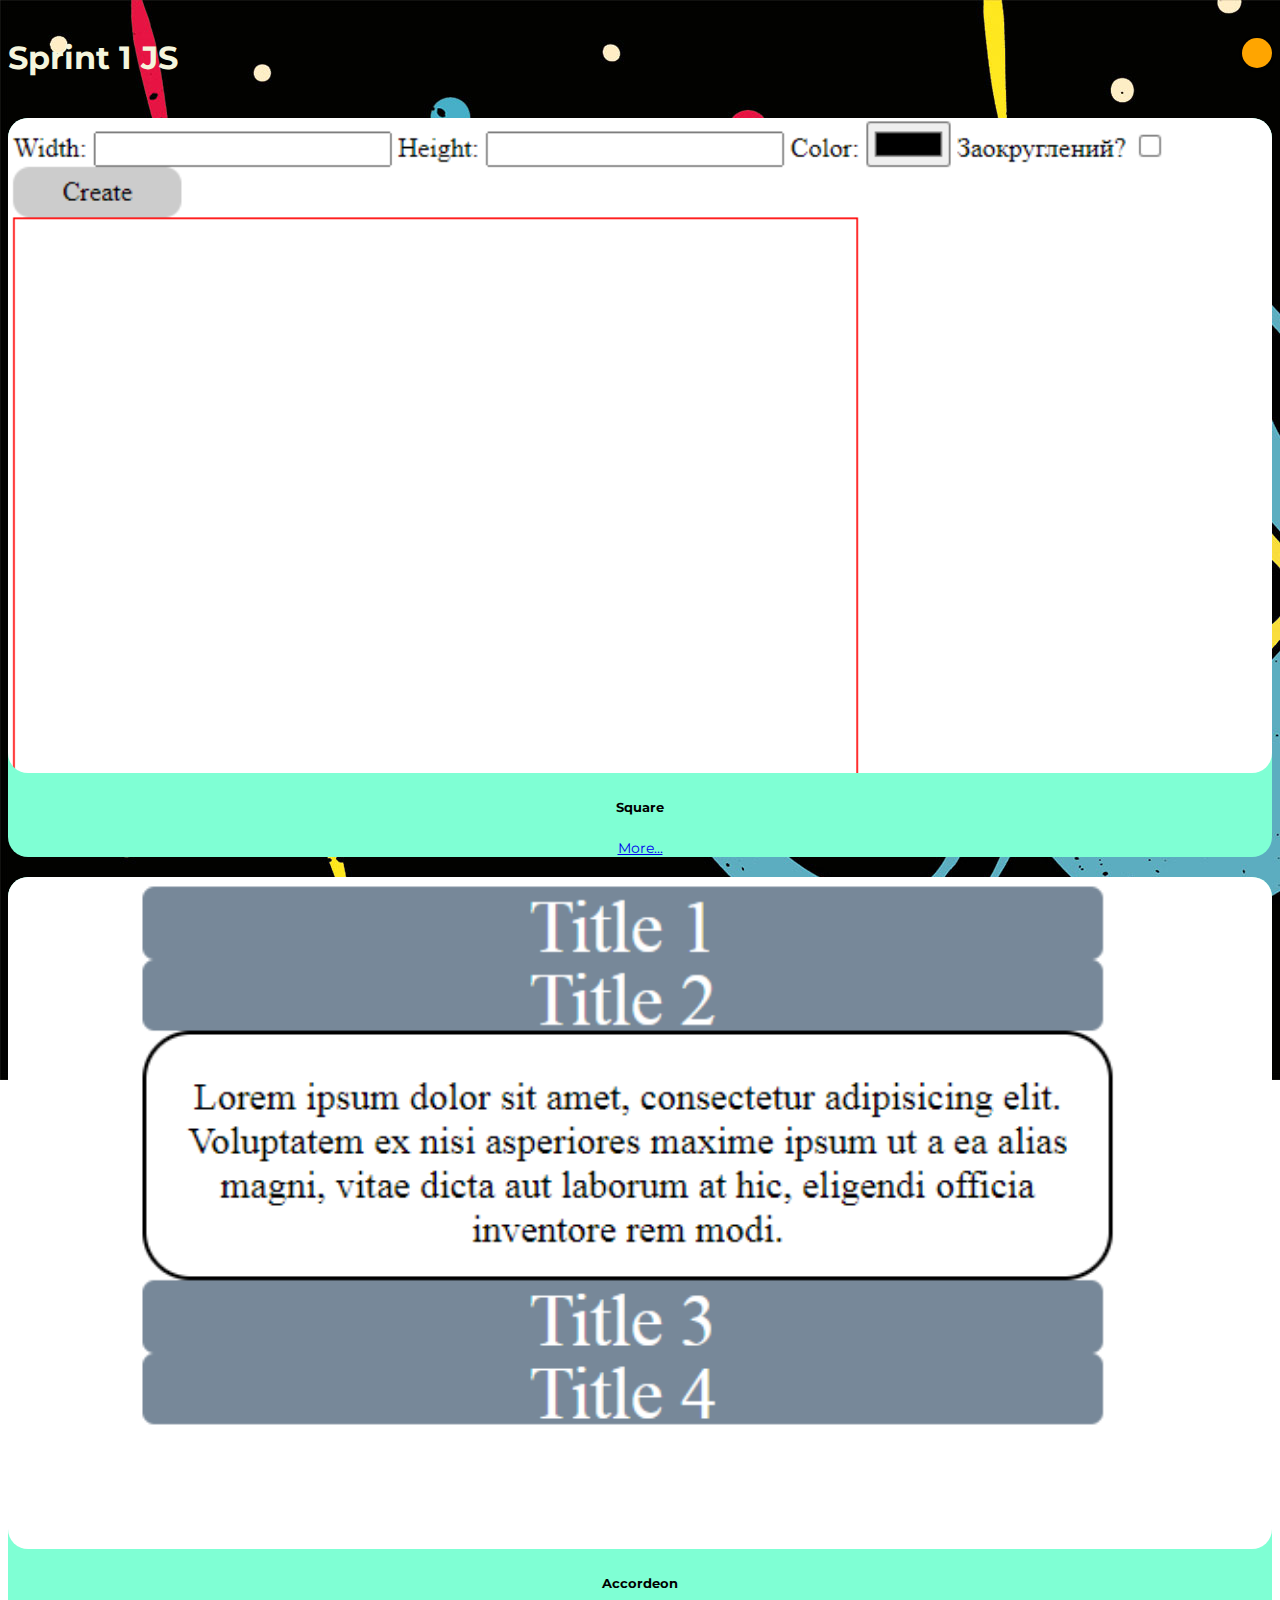
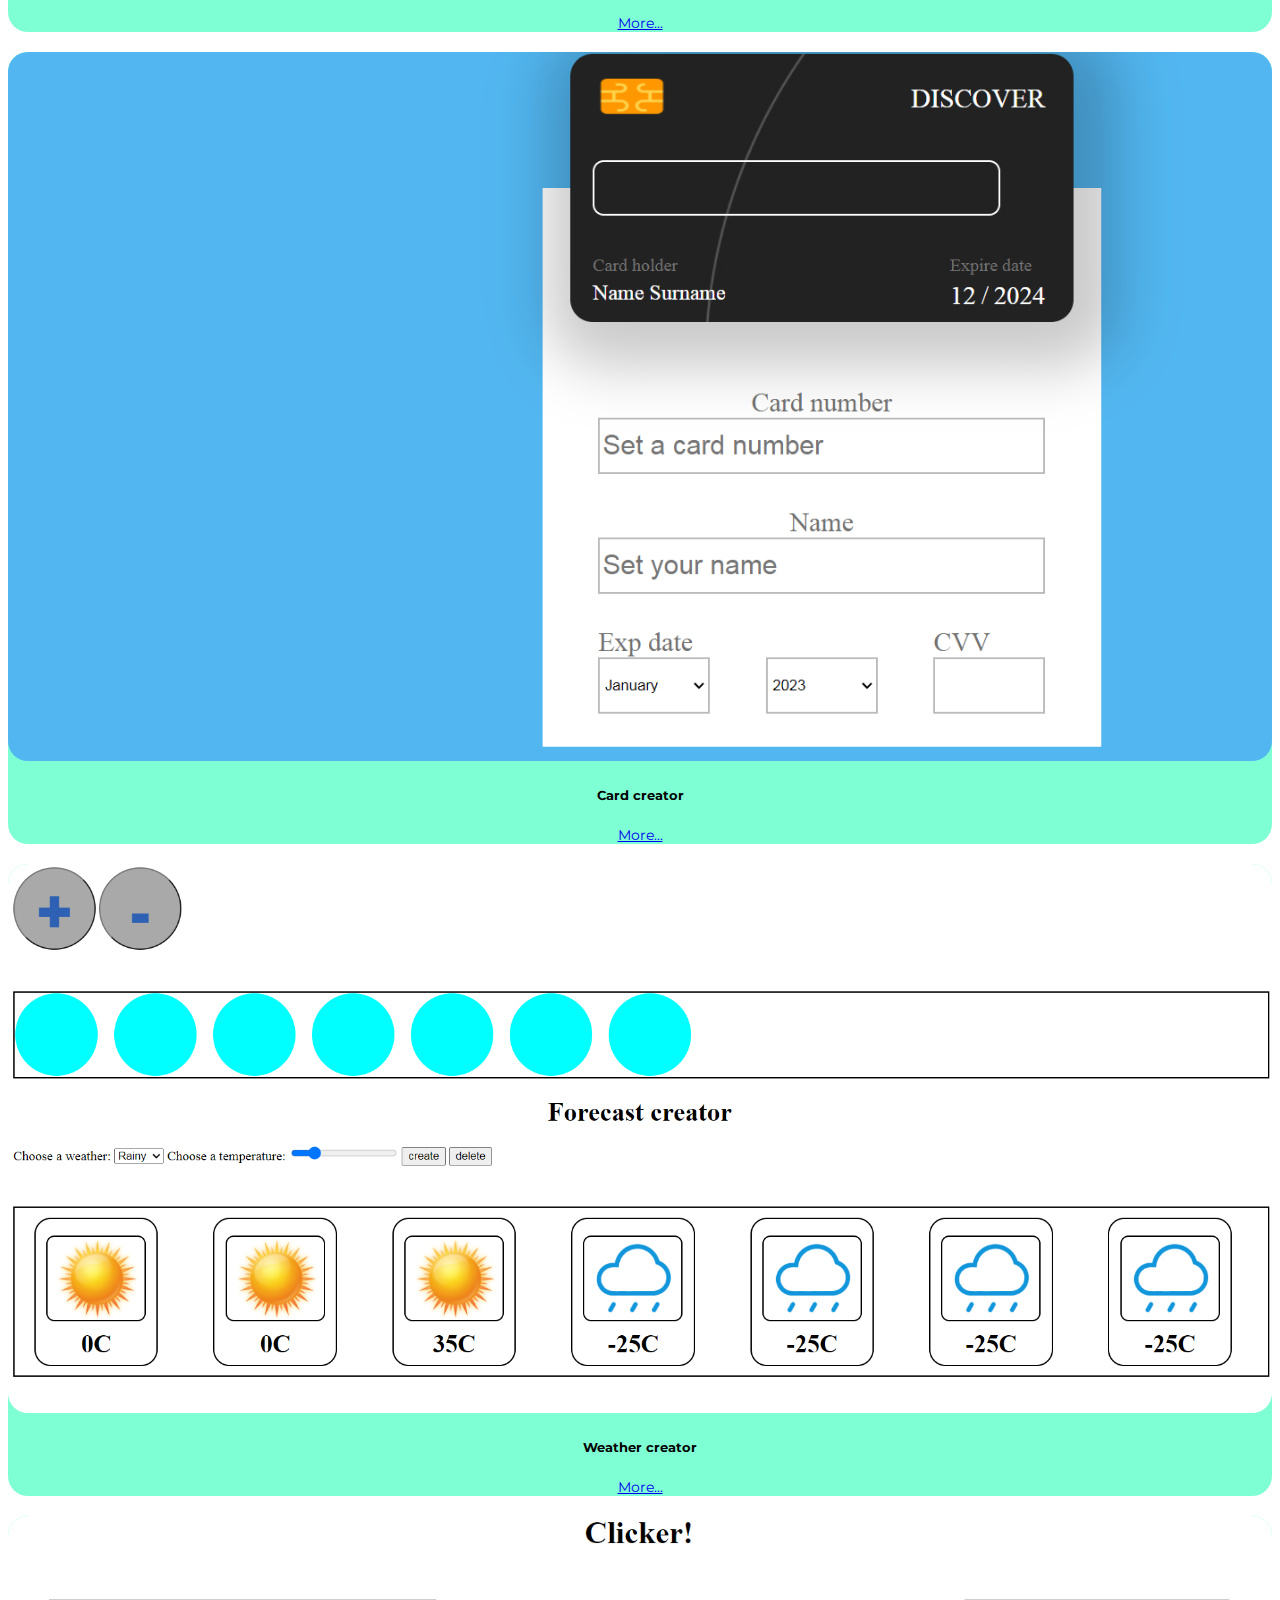
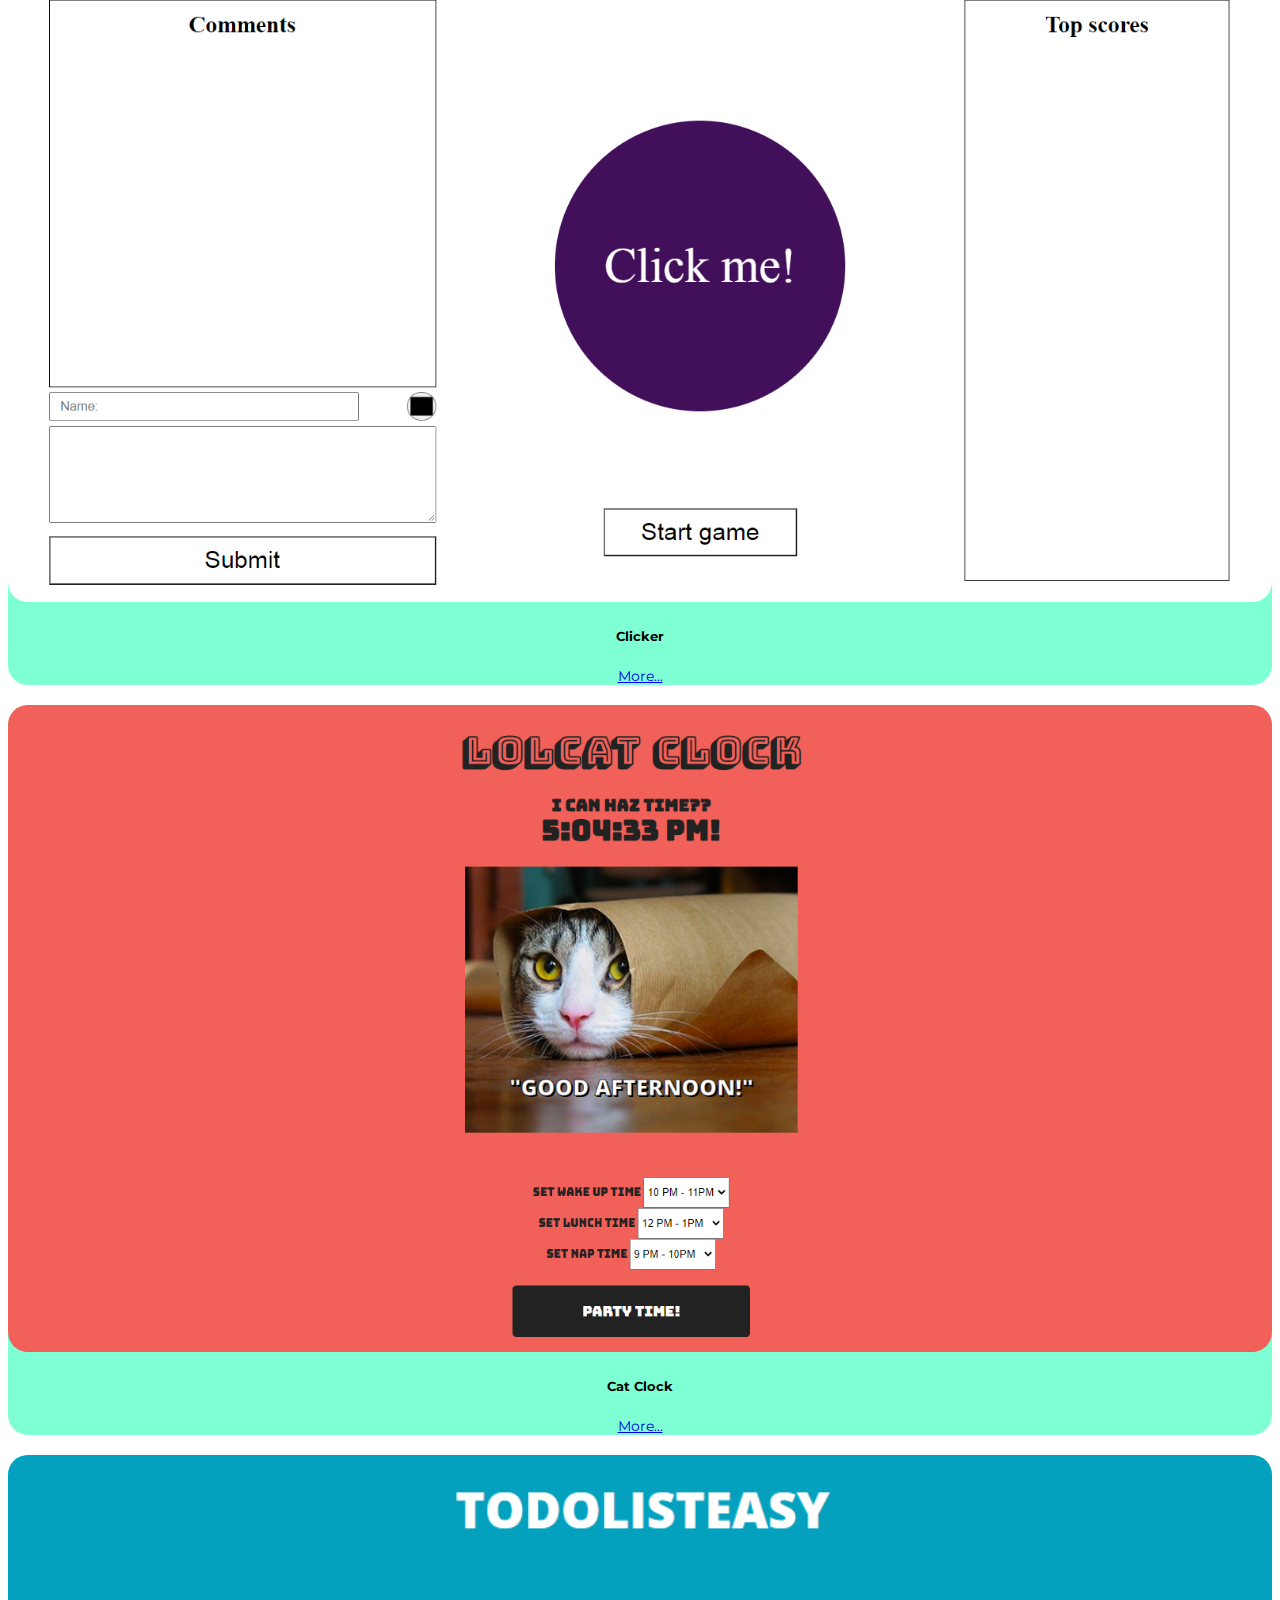
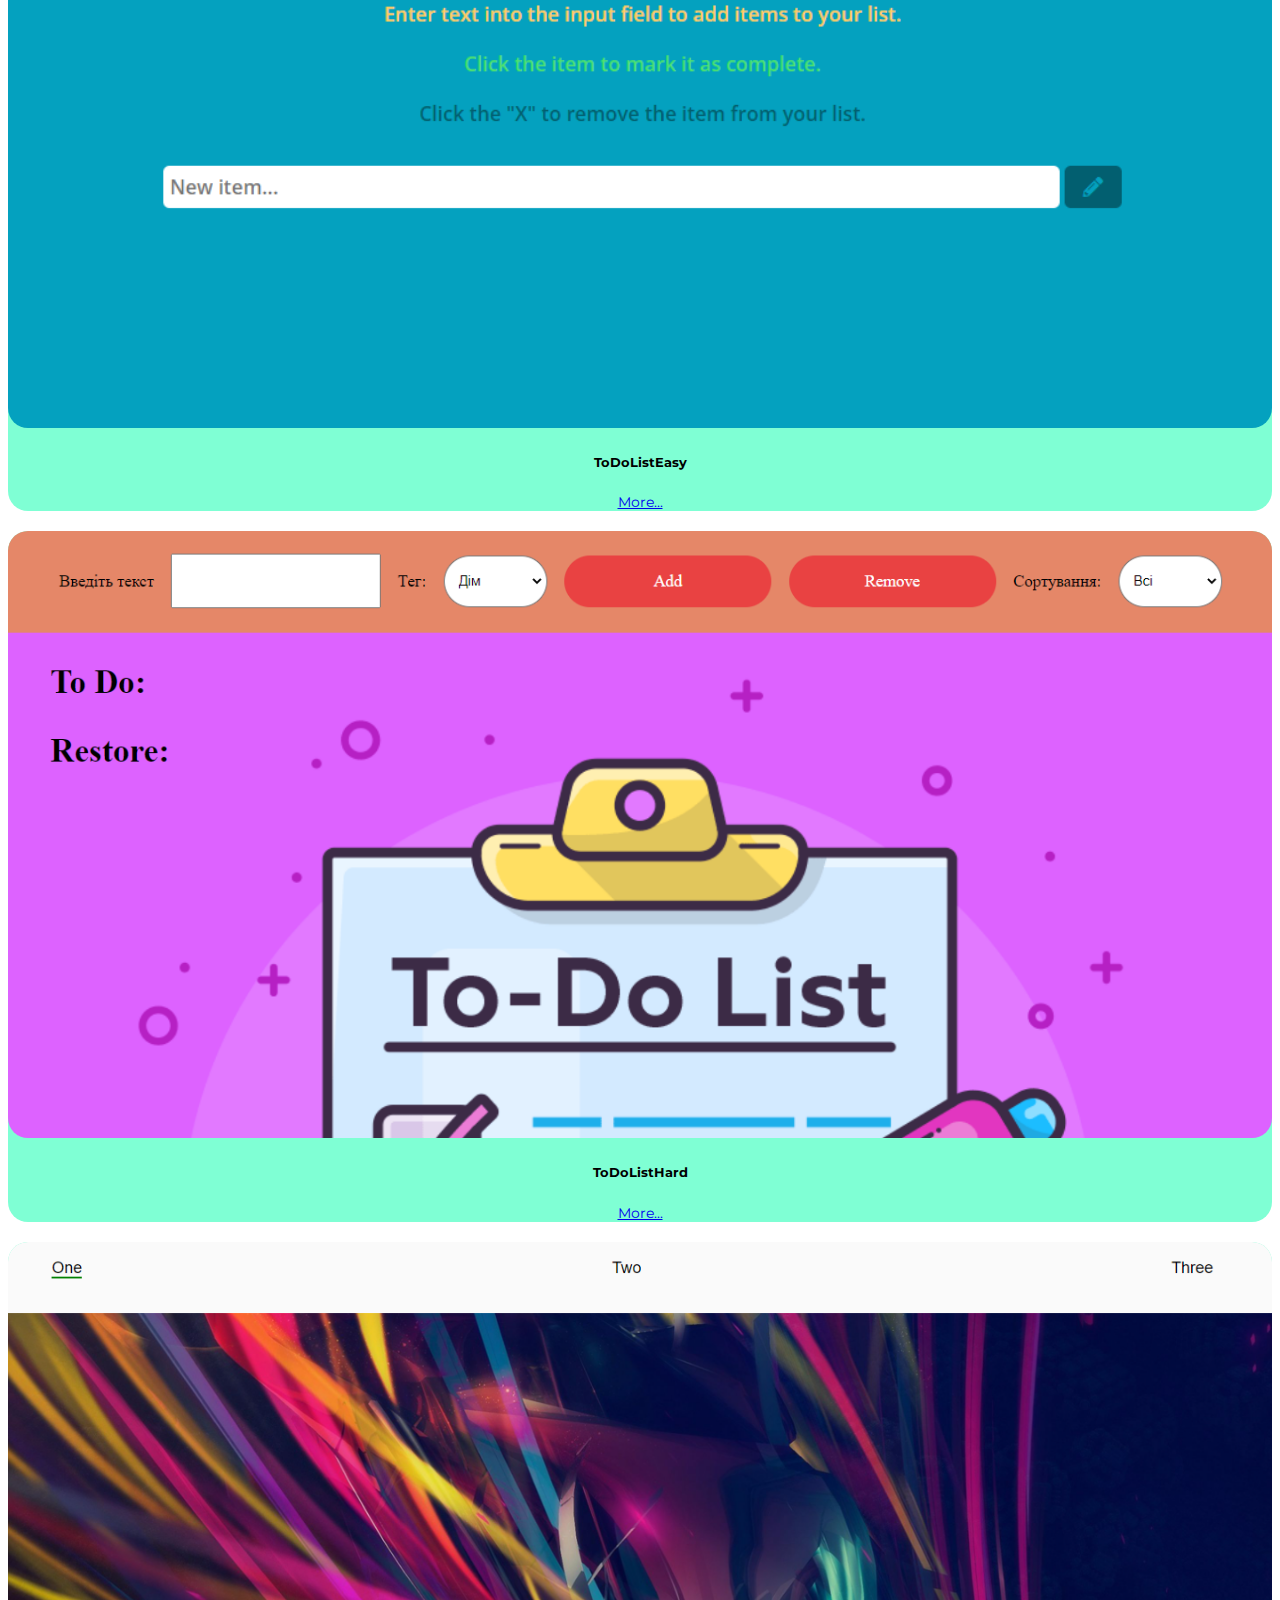
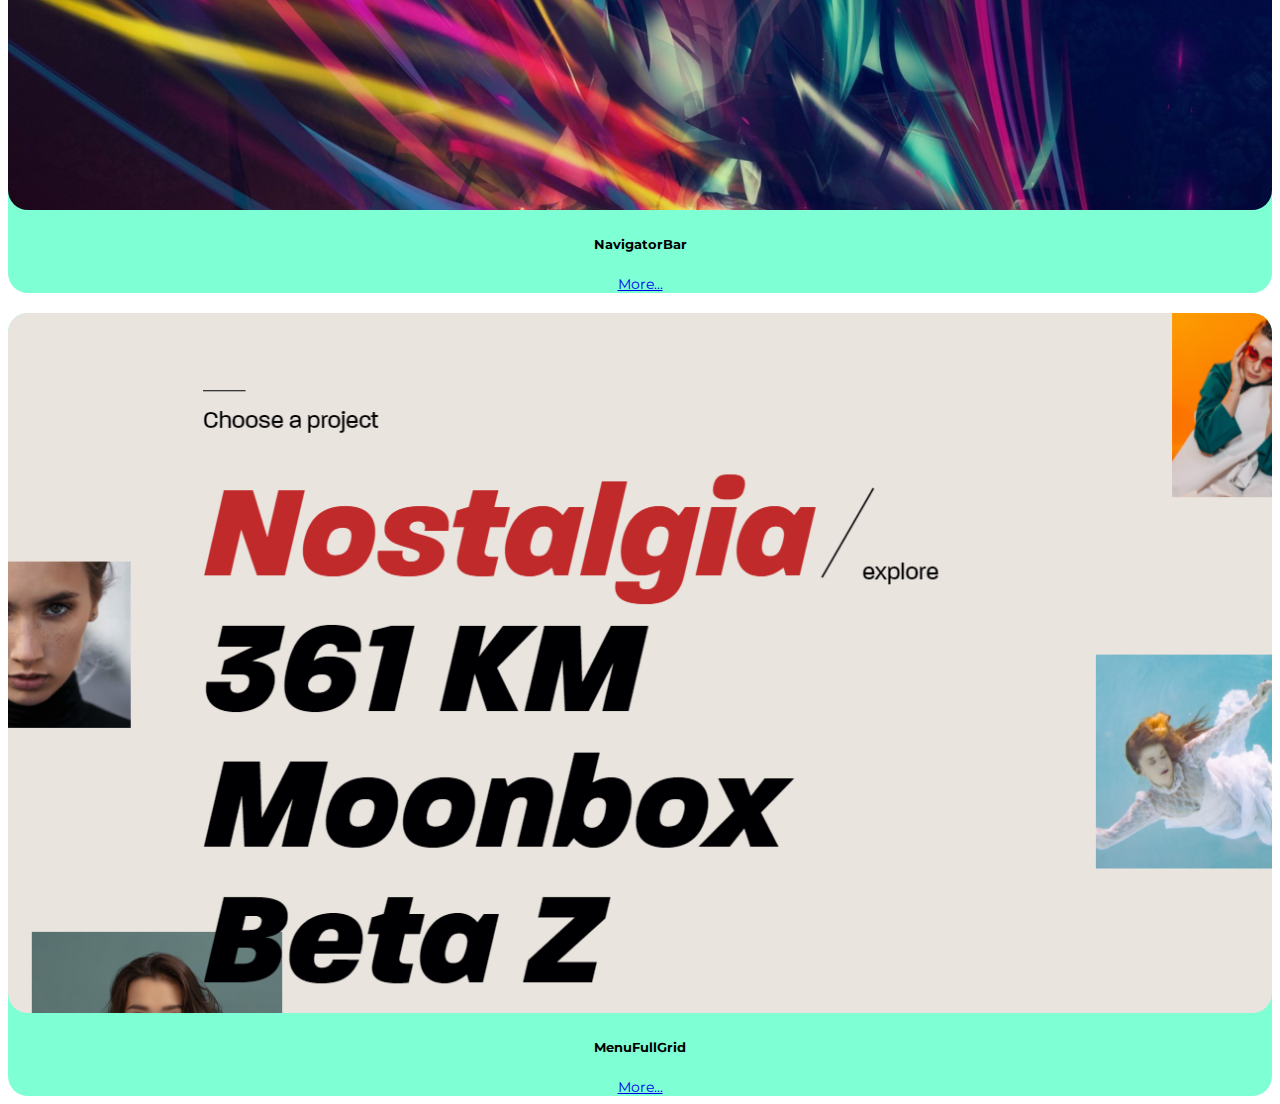
<file: index.html>
<!DOCTYPE html>
<html lang="en">
<head>
    <meta charset="UTF-8">
    <meta http-equiv="X-UA-Compatible" content="IE=edge">
    <meta name="viewport" content="width=device-width, initial-scale=1.0">
    <title>JS Sprint 1</title>
    <link href="https://fonts.googleapis.com/css2?family=Montserrat:wght@400;600&display=swap" rel="stylesheet">
    <link href="https://cdn.jsdelivr.net/npm/bootstrap@5.1.1/dist/css/bootstrap.min.css" rel="stylesheet" integrity="sha384-F3w7mX95PdgyTmZZMECAngseQB83DfGTowi0iMjiWaeVhAn4FJkqJByhZMI3AhiU" crossorigin="anonymous">
    <link rel="stylesheet" href="style.css">
</head>
<body>
    


    <div class="main">
        <div class="container">
            <div class="main_inner">
                <div class="header">
                    <div class="container">
                        <div class="header_inner">
                            <h1 class="main_inner_title">Sprint 1 JS</h1>
                            <nav class="full-screen-nav">
                                <div class="backdrop">HTML</div>
                                <ul>
                                    <li>
                                        <a href="./Modest/index.html"><i class="fas "></i> Modest</a>
                                    </li>
                                    <li>
                                        <a href="./MoveHome/index.html"><i class="fas "></i> Move Home</a>
                                    </li>
                                    <li>
                                        <a href="./Intega/index.html"><i class="fas "></i> Intega</a>
                                    </li>
                                    <li>
                                        <a href="https://www.youtube.com/watch?v=bwmSjveL3Lc" class="comingsoon"><i class="fas "></i> Coming soon</a>
                                    </li>
                                    <li>
                                        <a href="https://www.youtube.com/watch?v=ioNng23DkIM" class="comingsoon"><i class="fas "></i> Coming soon</a>
                                    </li>
                                </ul>
                            </nav>
                    
                            <div class="content">
                                <button class="trigger"><i class="fas fa-bars"></i></button>
                            </div>
                        </div>
                    </div>
                </div>


                <div class="row">
                    <div class="col-lg-3 col-md-6">
                        <div class="card" >
                        <img src="./Assets/square.PNG" class="card-img-top" alt="">
                        <div class="card-body">
                            <h5 class="card-title">Square</h5>
                            <p class="card-text"></p>
                            <a href="./Square/index.html" class="btn btn-primary">More...</a>
                        </div>
                        </div>
                    </div>
                    <div class="col-lg-3 col-md-6">
                        <div class="card" >
                        <img src="./Assets/accardion.PNG" class="card-img-top" alt="">
                        <div class="card-body">
                            <h5 class="card-title">Accordeon</h5>
                            <p class="card-text"></p>
                            <a href="./Accordeon/index.html" class="btn btn-primary">More...</a>
                        </div>
                        </div>
                    </div>
                    <div class="col-lg-3 col-md-6">
                        <div class="card" >
                        <img src="./Assets/cardcreator.PNG" class="card-img-top" alt="">
                        <div class="card-body">
                            <h5 class="card-title">Card creator</h5>
                            <p class="card-text"></p>
                            <a href="./Cardcreator/index.html" class="btn btn-primary">More...</a>
                        </div>
                        </div>
                    </div>
                    <div class="col-lg-3 col-md-6">
                        <div class="card" >
                        <img src="./Assets/weathercreater.PNG" class="card-img-top" alt="">
                        <div class="card-body">
                            <h5 class="card-title">Weather creator</h5>
                            <p class="card-text"></p>
                            <a href="./Weathercreater/index.html" class="btn btn-primary">More...</a>
                        </div>
                        </div>
                    </div>
                    <div class="col-lg-3 col-md-6">
                        <div class="card" >
                        <img src="./Assets/clicker.PNG" class="card-img-top" alt="">
                        <div class="card-body">
                            <h5 class="card-title">Clicker</h5>
                            <p class="card-text"></p>
                            <a href="./Clicker/index.html" class="btn btn-primary">More...</a>
                        </div>
                        </div>
                    </div>
                    <div class="col-lg-3 col-md-6">
                        <div class="card" >
                        <img src="./Assets/catlock.png" class="card-img-top" alt="">
                        <div class="card-body">
                            <h5 class="card-title">Cat Clock</h5>
                            <p class="card-text"></p>
                            <a href="./CatClock/index.html" class="btn btn-primary">More...</a>
                        </div>
                        </div>
                    </div>
                    <div class="col-lg-3 col-md-6">
                        <div class="card" >
                        <img src="./Assets/todolisteasy.png" class="card-img-top" alt="">
                        <div class="card-body">
                            <h5 class="card-title">ToDoListEasy</h5>
                            <p class="card-text"></p>
                            <a href="./ToDoListEasy/index.html" class="btn btn-primary">More...</a>
                        </div>
                        </div>
                    </div>
                    <div class="col-lg-3 col-md-6">
                        <div class="card" >
                        <img src="./Assets/todolisthard.png" class="card-img-top" alt="">
                        <div class="card-body">
                            <h5 class="card-title">ToDoListHard</h5>
                            <p class="card-text"></p>
                            <a href="./ToDoListHard/index.html" class="btn btn-primary">More...</a>
                        </div>
                        </div>
                    </div>
                    <div class="col-lg-3 col-md-6">
                        <div class="card" >
                        <img src="./Assets/navbar.png" class="card-img-top" alt="">
                        <div class="card-body">
                            <h5 class="card-title">NavigatorBar</h5>
                            <p class="card-text"></p>
                            <a href="./NavigationBar/index.html" class="btn btn-primary">More...</a>
                        </div>
                        </div>
                    </div>
                    <div class="col-lg-3 col-md-6">
                        <div class="card" >
                        <img src="./Assets/menufullgrid.png" class="card-img-top" alt="">
                        <div class="card-body">
                            <h5 class="card-title">MenuFullGrid</h5>
                            <p class="card-text"></p>
                            <a href="./MenuFullGrid/index.html" class="btn btn-primary">More...</a>
                        </div>
                        </div>
                    </div>
                </div>
            </div>
        </div>
    </div>

    <script src="./index.js"></script>
</body>
</html>
</file>
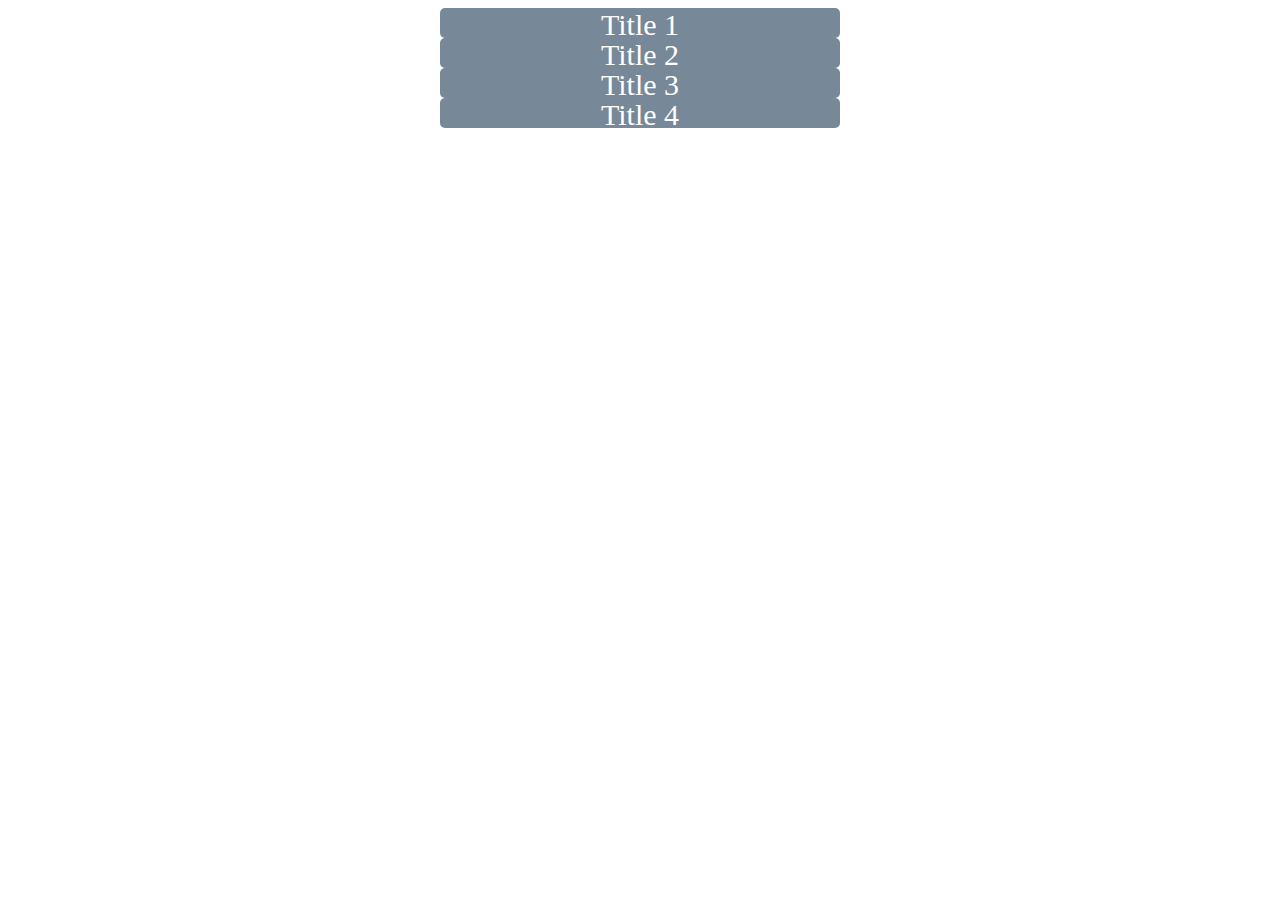
<file: Accordeon/index.html>
<!DOCTYPE html>
<html lang="en">

<head>
    <meta charset="UTF-8">
    <meta name="viewport" content="width=device-width, initial-scale=1.0">
    <title>Accordeon</title>
    <link rel="stylesheet" href="./style.css">
</head>

<body>
    <div id="accordeon">
        <div class="accordeon-title">
            <span>Title 1</span>
        </div>
        <div class="accordeon-cont">
            <p>
                Lorem ipsum dolor sit amet, consectetur adipisicing elit. Voluptatem ex nisi asperiores maxime ipsum ut a ea alias magni, vitae dicta aut laborum at hic, eligendi officia inventore rem modi.
            </p>
        </div>
        <div class="accordeon-title">
            <span>Title 2</span>
        </div>
        <div class="accordeon-cont">
            <p>
                Lorem ipsum dolor sit amet, consectetur adipisicing elit. Voluptatem ex nisi asperiores maxime ipsum ut a ea alias magni, vitae dicta aut laborum at hic, eligendi officia inventore rem modi.
            </p>
        </div>
        <div class="accordeon-title">
            <span>Title 3</span>
        </div>
        <div class="accordeon-cont">
            <p>
                Lorem ipsum dolor sit amet, consectetur adipisicing elit. Voluptatem ex nisi asperiores maxime ipsum ut a ea alias magni, vitae dicta aut laborum at hic, eligendi officia inventore rem modi.
            </p>
        </div>
        <div class="accordeon-title">
            <span>Title 4</span>
        </div>
        <div class="accordeon-cont">
            <p>
                Lorem ipsum dolor sit amet, consectetur adipisicing elit. Voluptatem ex nisi asperiores maxime ipsum ut a ea alias magni, vitae dicta aut laborum at hic, eligendi officia inventore rem modi.
            </p>
        </div>
    </div>
    <script src="./script.js"></script>
</body>

</html>
</file>
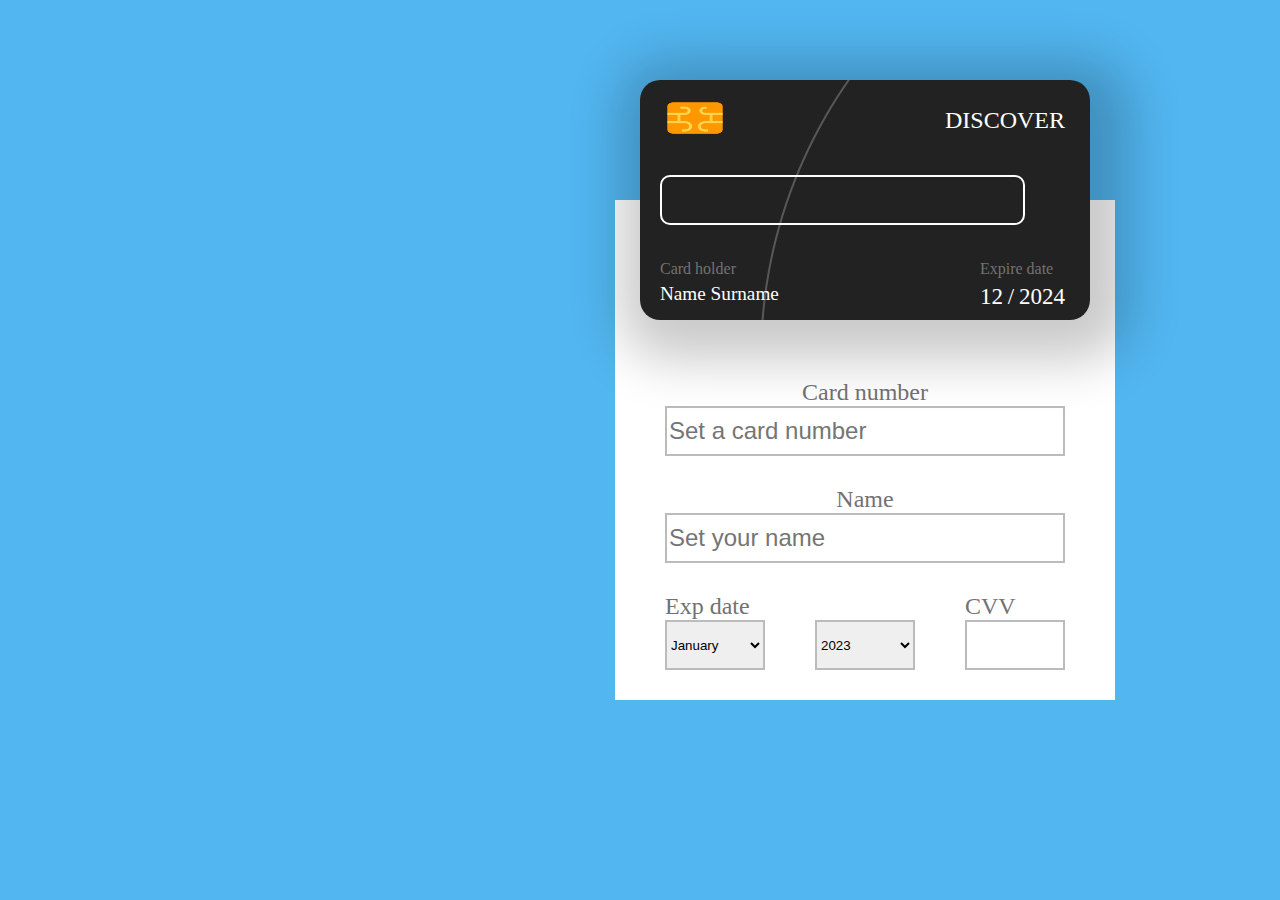
<file: Cardcreator/index.html>
<!DOCTYPE html>
<html lang="en">
<head>
    <meta charset="UTF-8">
    <meta name="viewport" content="width=device-width, initial-scale=1.0">
    <title>Document</title>
    <link rel="stylesheet" href="./style.css">
</head>
<body>
    <div class="wrapper">
        <div class="card">
            <div class="chip">
                <div class="image">
                    <img src="./Icons8_flat_sim_card_chip.svg.png" alt="">
                </div>
                <span id="type">DISCOVER</span>
            </div>
            <div class="card_number">
                <div class="number-space">
                    <span id="card_number"></span>
                </div>
            </div>
            <div class="card-bottom">
                <div class="holder">
                    <label for="">Card holder</label>
                    <p id="card_name">Name Surname</p>
                </div>
                <div class="expire">
                    <label for="">Expire date</label>
                    <p>
                        <span id="card_month">12</span>
                        <span>/</span>
                        <span id="card_year">2024</span>
                    </p>
                </div>
            </div>
        </div>
        <div class="field">
            <div class="form">
                <form action="">
                    <label for="number">Card number</label>
                    <input type="text" name="" id="number" placeholder="Set a card number">
                    <label for="name">Name</label>
                    <input type="text" name="" id="name" placeholder="Set your name">
                    <div class="date">
                        <div class="date-select">
                            <label for="">Exp date</label>
                            <select name="" id="date">
                                <option value="01">January</option>
                                <option value="02">February</option>
                                <option value="03">March</option>
                                <option value="04">April</option>
                                <option value="05">May</option>
                                <option value="06">June</option>
                                <option value="07">July</option>
                                <option value="08">August</option>
                                <option value="09">September</option>
                                <option value="10">October</option>
                                <option value="11">November</option>
                                <option value="12">December</option>
                            </select>
                        </div>
                    <div class="year">
                        <select name="" id="year">
                            <option value="">2023</option>
                            <option value="">2022</option>
                            <option value="">2021</option>
                            <option value="">2020</option>
                            <option value="">2019</option>
                            <option value="">2018</option>
                            <option value="">2017</option>
                        </select>
                    </div>
                    <div class="cvv">
                        <label for="cvv">CVV</label>
                        <input type="password" name="" id="cvv">
                    </div>
                    </div>
                </form>
            </div>
        </div>
    </div>
    <script src="./script.js"></script>
</body>
</html>
</file>
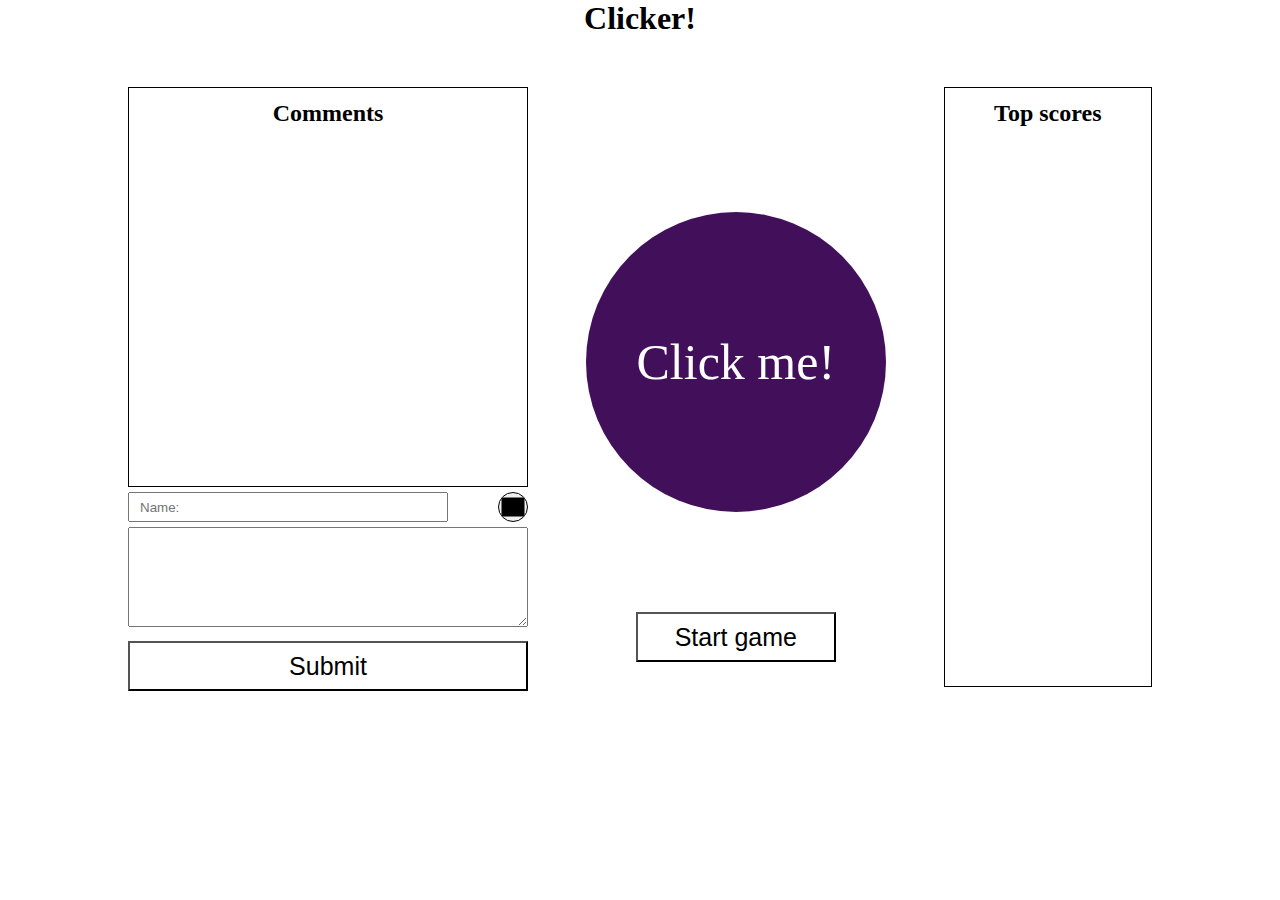
<file: Clicker/index.html>
<!DOCTYPE html>
<html lang="en">
<head>
    <meta charset="UTF-8">
    <meta http-equiv="X-UA-Compatible" content="IE=edge">
    <meta name="viewport" content="width=device-width, initial-scale=1.0">
    <title>Day 3</title>
    <link rel="stylesheet" href="./style.css">
</head>
<body>
    <h1 class="heading">Clicker!</h1>
    <div class="wrapper">

        <div class="comment-field">
            <div class="comment-field_wrapper">
                <div class="comment-field_header">
                    <h2>Comments</h2>
                </div>
                <ol class="comments-field_body">
                </ol>
            </div>
            <div class="comment-panel">
                <div class="comment-panel_header">
                    <input type="text" class="comment-name" placeholder="Name:">
                    <input type="color" class="comment-face">
                </div>
                <div class="comment-panel_footer">
                    <textarea name="" id="" cols="30" rows="10" class="comment-text"></textarea>
                    <input type="submit" value="Submit" class="comment-submit">
                </div>
            </div>
        </div>

        <div class="circle-field">
            <div class="click-circle">
                Click me!
            </div>
            <button class="start-game">Start game</button>
        </div>
    
        <div class="score-field">
            <div class="score-field_header">
                <h2>Top scores</h2>
            </div>
            <ol class="score-field_body">
            </ol>
        </div>
    </div>    

    <ul class="star-wars">
        <a href=""></a>
    </ul>
    
    <script src="./script.js"></script>
</body>
</html>
</file>
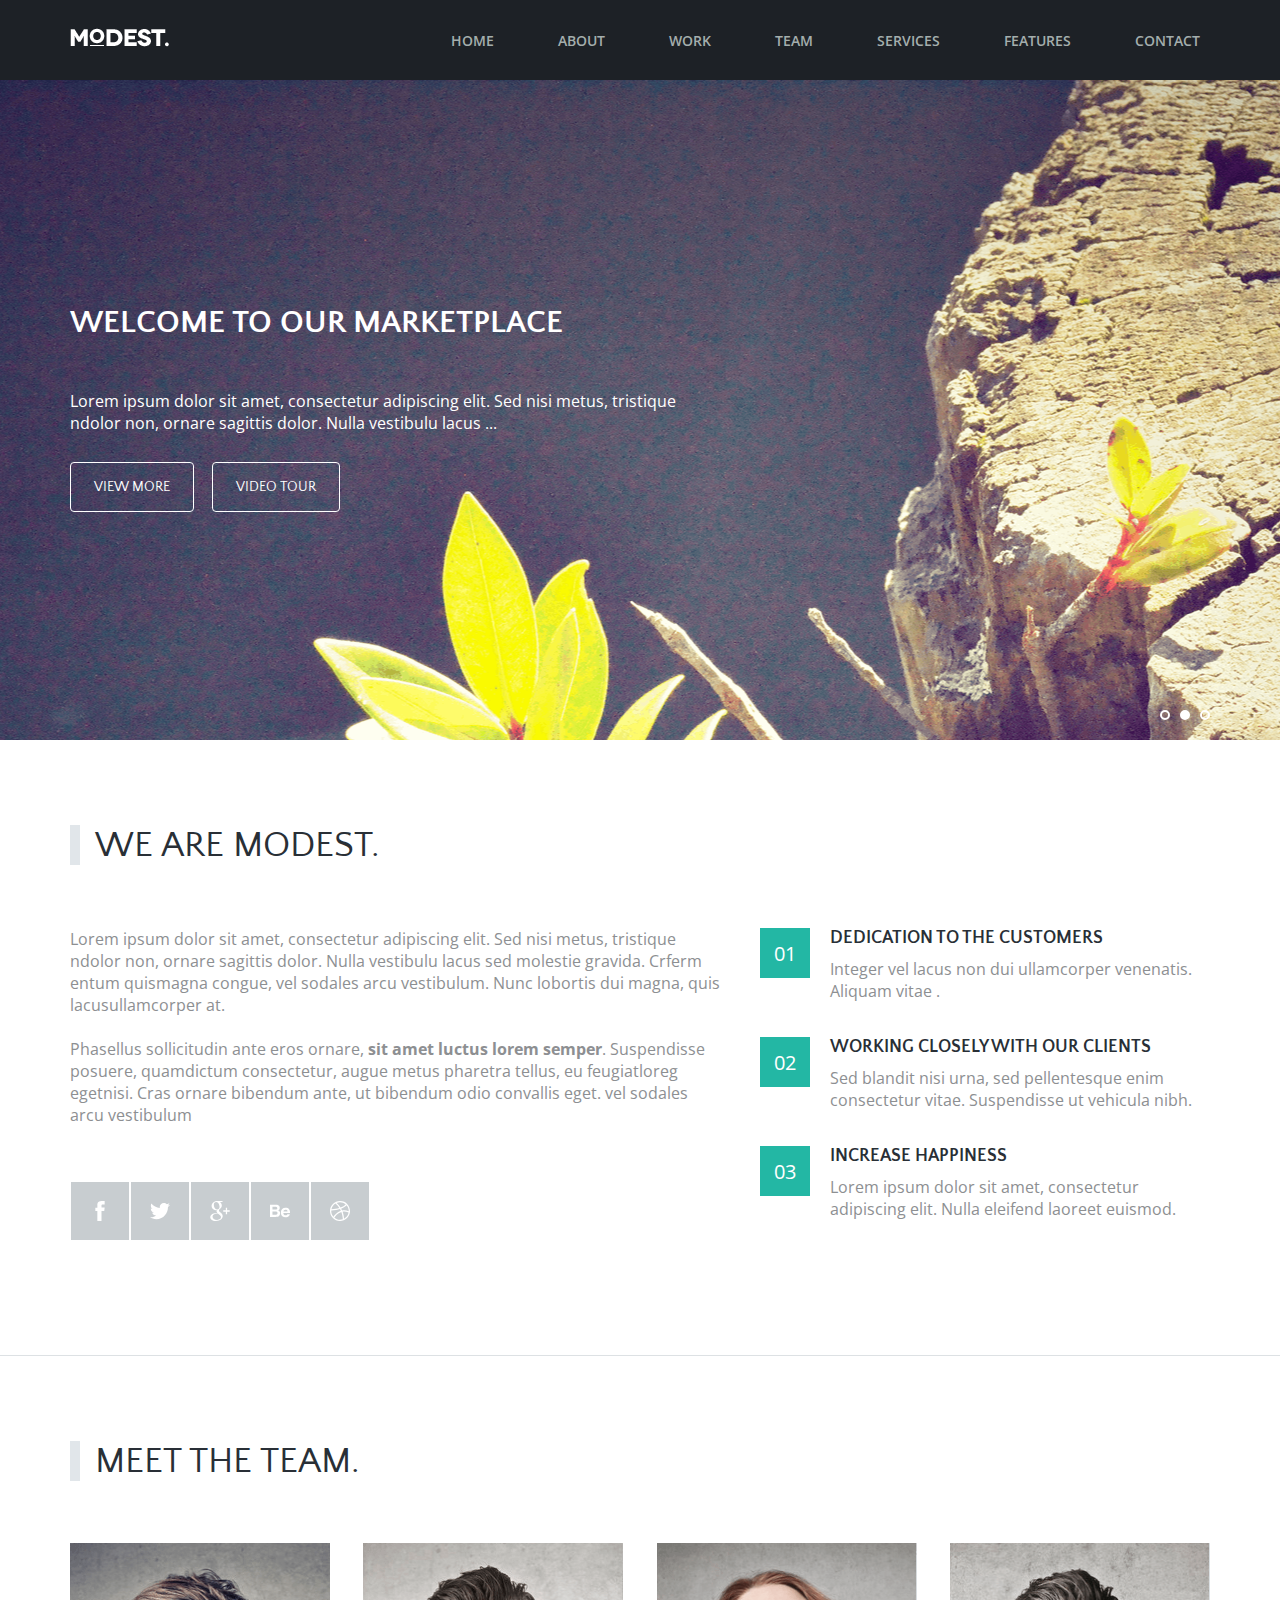
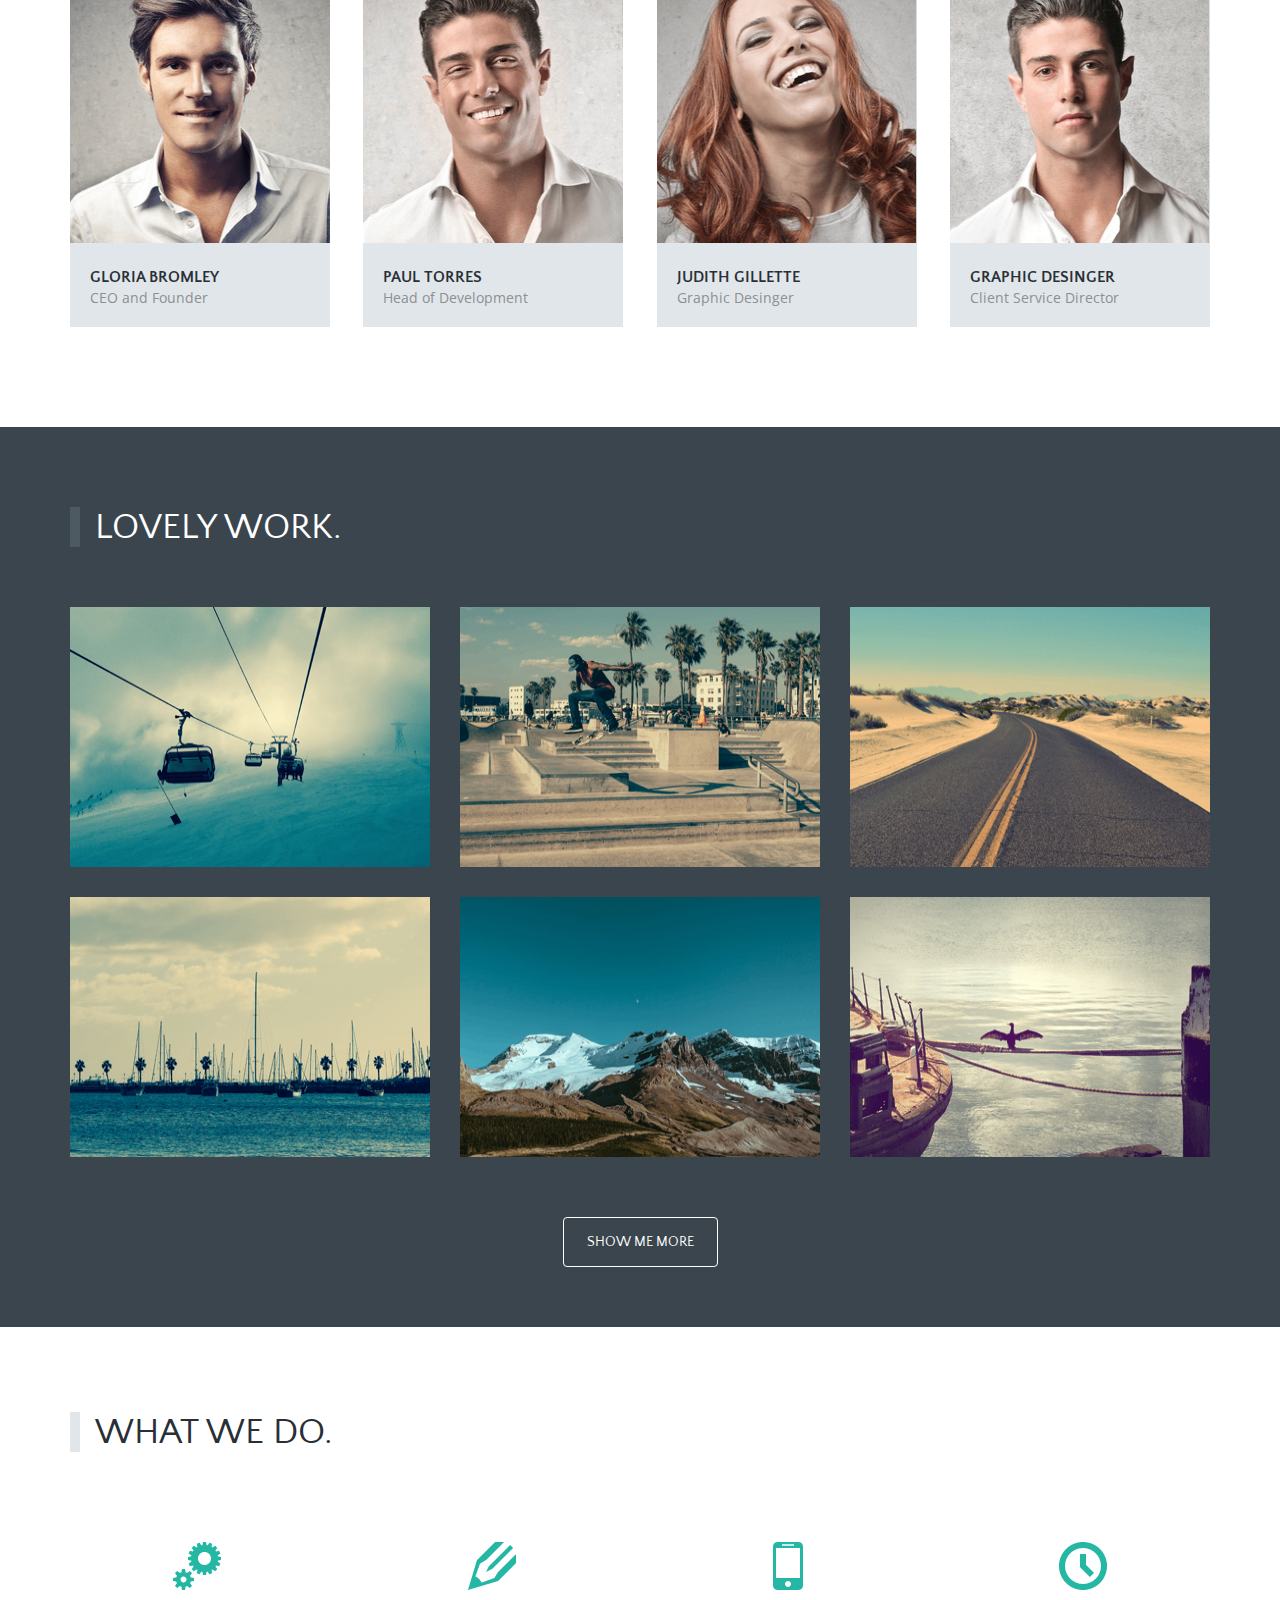
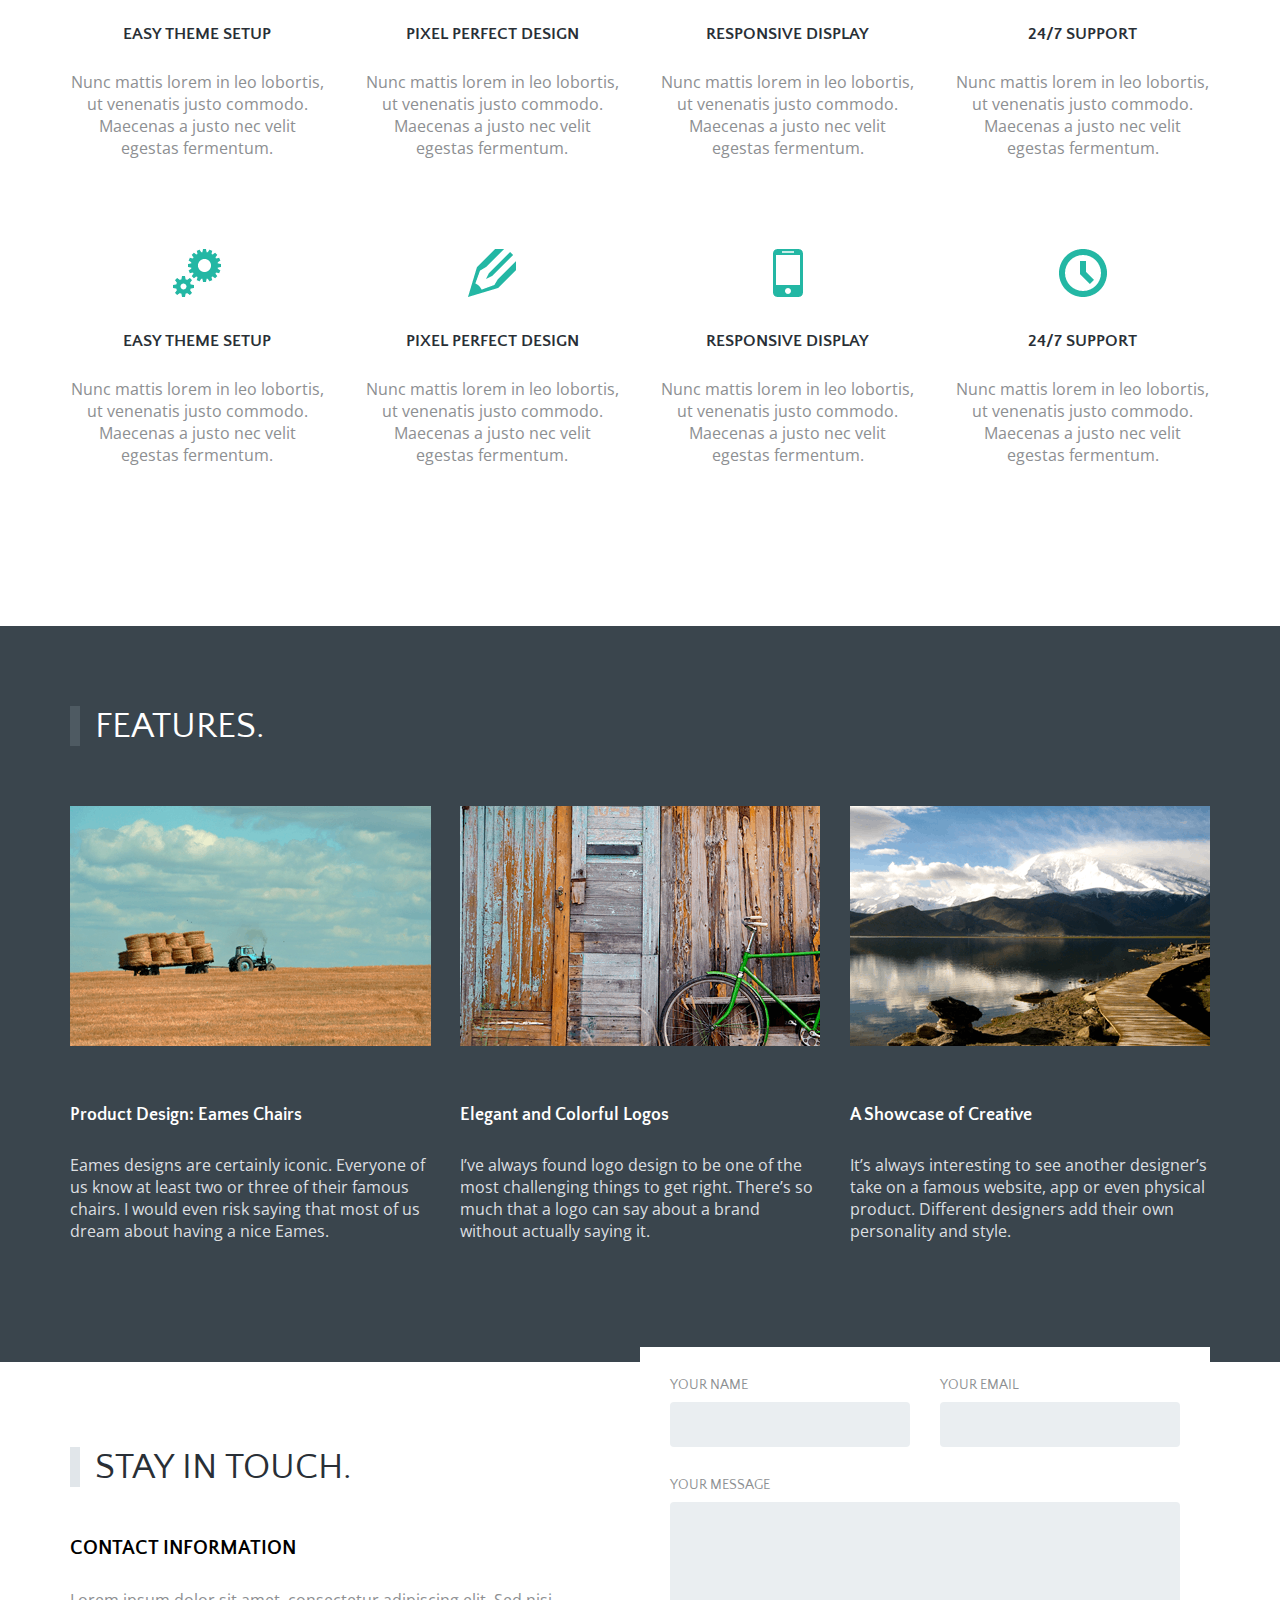
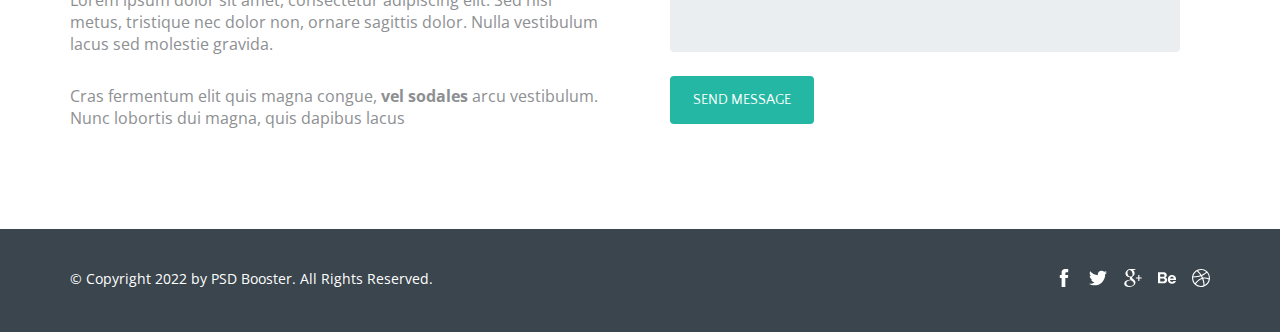
<file: Modest/index.html>
<!DOCTYPE html>
<html lang="en">
<head>
    <link href="https://fonts.googleapis.com/css2?family=Open+Sans:ital,wght@0,400;1,600&family=Quattrocento+Sans:wght@400;700&display=swap" rel="stylesheet">
    <link rel="stylesheet" href="./style.css">
    <meta charset="UTF-8">
    <meta http-equiv="X-UA-Compatible" content="IE=edge">
    <meta name="viewport" content="width=device-width, initial-scale=1.0">
    <title>Modest</title>
</head>
<body>

    <svg style="display: none;">
        <symbol id="linkedin" viewBox="0 0 512 512">
            <g>
                <path d="m475.074219 0h-438.148438c-20.394531 0-36.925781 16.53125-36.925781 36.925781v438.148438c0 20.394531 16.53125 36.925781 36.925781 36.925781h438.148438c20.394531 0 36.925781-16.53125 36.925781-36.925781v-438.148438c0-20.394531-16.53125-36.925781-36.925781-36.925781zm-293.464844 387h-62.347656v-187.574219h62.347656zm-31.171875-213.1875h-.40625c-20.921875 0-34.453125-14.402344-34.453125-32.402344 0-18.40625 13.945313-32.410156 35.273437-32.410156 21.328126 0 34.453126 14.003906 34.859376 32.410156 0 18-13.53125 32.402344-35.273438 32.402344zm255.984375 213.1875h-62.339844v-100.347656c0-25.21875-9.027343-42.417969-31.585937-42.417969-17.222656 0-27.480469 11.601563-31.988282 22.800781-1.648437 4.007813-2.050781 9.609375-2.050781 15.214844v104.75h-62.34375s.816407-169.976562 0-187.574219h62.34375v26.558594c8.285157-12.78125 23.109375-30.960937 56.1875-30.960937 41.019531 0 71.777344 26.808593 71.777344 84.421874zm0 0"/>
            </g>
        </symbol>
        <symbol id="facebook" viewBox="0 0 430.113 430.114">
            <g>
                <path  d="M158.081,83.3c0,10.839,0,59.218,0,59.218h-43.385v72.412h43.385v215.183h89.122V214.936h59.805
                    c0,0,5.601-34.721,8.316-72.685c-7.784,0-67.784,0-67.784,0s0-42.127,0-49.511c0-7.4,9.717-17.354,19.321-17.354
                    c9.586,0,29.818,0,48.557,0c0-9.859,0-43.924,0-75.385c-25.016,0-53.476,0-66.021,0C155.878-0.004,158.081,72.48,158.081,83.3z"/>
            </g>
        </symbol>
        <symbol id="twitter" viewBox="0 0 512 512">
            <g>
                <path d="M512,97.248c-19.04,8.352-39.328,13.888-60.48,16.576c21.76-12.992,38.368-33.408,46.176-58.016
                    c-20.288,12.096-42.688,20.64-66.56,25.408C411.872,60.704,384.416,48,354.464,48c-58.112,0-104.896,47.168-104.896,104.992
                    c0,8.32,0.704,16.32,2.432,23.936c-87.264-4.256-164.48-46.08-216.352-109.792c-9.056,15.712-14.368,33.696-14.368,53.056
                    c0,36.352,18.72,68.576,46.624,87.232c-16.864-0.32-33.408-5.216-47.424-12.928c0,0.32,0,0.736,0,1.152
                    c0,51.008,36.384,93.376,84.096,103.136c-8.544,2.336-17.856,3.456-27.52,3.456c-6.72,0-13.504-0.384-19.872-1.792
                    c13.6,41.568,52.192,72.128,98.08,73.12c-35.712,27.936-81.056,44.768-130.144,44.768c-8.608,0-16.864-0.384-25.12-1.44
                    C46.496,446.88,101.6,464,161.024,464c193.152,0,298.752-160,298.752-298.688c0-4.64-0.16-9.12-0.384-13.568
                    C480.224,136.96,497.728,118.496,512,97.248z"/>
            </g>
        </symbol>

        <symbol id="behance" viewBox="0 0 511.958 511.958"><path d="M210.624,240.619c10.624-5.344,18.656-11.296,24.16-17.728c9.792-11.584,14.624-26.944,14.624-45.984
            c0-18.528-4.832-34.368-14.496-47.648c-16.128-21.632-43.424-32.704-82.016-33.28H0v312.096h142.56
            c16.064,0,30.944-1.376,44.704-4.192c13.76-2.848,25.664-8.064,35.744-15.68c8.96-6.624,16.448-14.848,22.4-24.544
            c9.408-14.656,14.112-31.264,14.112-49.76c0-17.92-4.128-33.184-12.32-45.728C238.912,255.627,226.752,246.443,210.624,240.619z
             M63.072,150.187h68.864c15.136,0,27.616,1.632,37.408,4.864c11.328,4.704,16.992,14.272,16.992,28.864
            c0,13.088-4.32,22.24-12.864,27.392c-8.608,5.152-19.776,7.744-33.472,7.744H63.072V150.187z M171.968,348.427
            c-7.616,3.68-18.336,5.504-32.064,5.504H63.072v-83.232h77.888c13.568,0.096,24.128,1.888,31.68,5.248
            c13.44,6.08,20.128,17.216,20.128,33.504C192.768,328.651,185.856,341.579,171.968,348.427z"/><path d="M509.856,263.851c-2.816-18.08-9.024-33.984-18.688-47.712c-10.592-15.552-24.032-26.944-40.384-34.144
            c-16.288-7.232-34.624-10.848-55.04-10.816c-34.272,0-62.112,10.72-83.648,32c-21.472,21.344-32.224,52.032-32.224,92.032
            c0,42.656,11.872,73.472,35.744,92.384c23.776,18.944,51.232,28.384,82.4,28.384c37.728,0,67.072-11.232,88.032-33.632
            c13.408-14.144,20.992-28.064,22.656-41.728H446.24c-3.616,6.752-7.808,12.032-12.608,15.872
            c-8.704,7.04-20.032,10.56-33.92,10.56c-13.216,0-24.416-2.912-33.76-8.704c-15.424-9.28-23.488-25.536-24.512-48.672h170.464
            C512.16,289.739,511.52,274.411,509.856,263.851z M342.976,269.835c2.24-15.008,7.68-26.912,16.32-35.712
            c8.64-8.768,20.864-13.184,36.512-13.216c14.432,0,26.496,4.128,36.32,12.416c9.696,8.352,15.168,20.48,16.288,36.512H342.976z"
            /></symbol>
        <symbol id="dribbble" viewBox="0 0 24 24"><path d="m16.354 23.17c.02-.006.039-.014.059-.021 12.215-4.853 8.836-23.149-4.413-23.149-6.649 0-12 5.42-12 12 0 8.327 8.434 14.269 16.354 11.17zm-11.073-3.111c.852-1.432 3.609-5.472 8.315-6.866.984 2.509 1.674 5.436 1.742 8.755-3.566 1.199-7.327.392-10.057-1.889zm11.532 1.263c-.131-3.189-.782-6.017-1.71-8.467 2.082-.325 4.492-.108 7.225.987-.581 3.261-2.666 6.002-5.515 7.48zm5.672-9.031c-3.01-1.131-5.663-1.272-7.959-.834-.355-.8-.728-1.569-1.123-2.277 3.523-1.407 5.605-3.122 6.537-4.03 1.645 1.904 2.622 4.369 2.545 7.141zm-3.61-8.209c-.848.807-2.845 2.437-6.26 3.77-1.674-2.648-3.464-4.516-4.598-5.562 3.628-1.494 7.812-.856 10.858 1.792zm-12.292-1.059c.856.753 2.735 2.561 4.548 5.357-2.49.802-5.612 1.391-9.409 1.474.604-2.894 2.408-5.346 4.861-6.831zm-5.051 8.337c4.25-.069 7.69-.74 10.409-1.648.376.659.733 1.377 1.076 2.123-4.735 1.508-7.694 5.401-8.827 7.159-1.828-2.04-2.836-4.702-2.658-7.634z"/></symbol>
        <symbol id="google" viewBox="0 0 96.828 96.827"><path d="M62.617,0H39.525c-10.29,0-17.413,2.256-23.824,7.552c-5.042,4.35-8.051,10.672-8.051,16.912
			c0,9.614,7.33,19.831,20.913,19.831c1.306,0,2.752-0.134,4.028-0.253l-0.188,0.457c-0.546,1.308-1.063,2.542-1.063,4.468
			c0,3.75,1.809,6.063,3.558,8.298l0.22,0.283l-0.391,0.027c-5.609,0.384-16.049,1.1-23.675,5.787
			c-9.007,5.355-9.707,13.145-9.707,15.404c0,8.988,8.376,18.06,27.09,18.06c21.76,0,33.146-12.005,33.146-23.863
			c0.002-8.771-5.141-13.101-10.6-17.698l-4.605-3.582c-1.423-1.179-3.195-2.646-3.195-5.364c0-2.672,1.772-4.436,3.336-5.992
			l0.163-0.165c4.973-3.917,10.609-8.358,10.609-17.964c0-9.658-6.035-14.649-8.937-17.048h7.663c0.094,0,0.188-0.026,0.266-0.077
			l6.601-4.15c0.188-0.119,0.276-0.348,0.214-0.562C63.037,0.147,62.839,0,62.617,0z M34.614,91.535
			c-13.264,0-22.176-6.195-22.176-15.416c0-6.021,3.645-10.396,10.824-12.997c5.749-1.935,13.17-2.031,13.244-2.031
			c1.257,0,1.889,0,2.893,0.126c9.281,6.605,13.743,10.073,13.743,16.678C53.141,86.309,46.041,91.535,34.614,91.535z
			 M34.489,40.756c-11.132,0-15.752-14.633-15.752-22.468c0-3.984,0.906-7.042,2.77-9.351c2.023-2.531,5.487-4.166,8.825-4.166
			c10.221,0,15.873,13.738,15.873,23.233c0,1.498,0,6.055-3.148,9.22C40.94,39.337,37.497,40.756,34.489,40.756z"/><path d="M94.982,45.223H82.814V33.098c0-0.276-0.225-0.5-0.5-0.5H77.08c-0.276,0-0.5,0.224-0.5,0.5v12.125H64.473
			c-0.276,0-0.5,0.224-0.5,0.5v5.304c0,0.275,0.224,0.5,0.5,0.5H76.58V63.73c0,0.275,0.224,0.5,0.5,0.5h5.234
			c0.275,0,0.5-0.225,0.5-0.5V51.525h12.168c0.276,0,0.5-0.223,0.5-0.5v-5.302C95.482,45.446,95.259,45.223,94.982,45.223z"/></symbol>
    </svg>


    <header class="header">
        <div class="container">
            <div class="header_inner">
                <div class="logo">
                    <img class="logo_img" src="img/logo.png" alt="">
                </div>
                <nav class="nav">
                    <a class="nav_item" href="#banner">home</a>
                    <a class="nav_item" href="#about">about</a>
                    <a class="nav_item" href="#work">work</a>
                    <a class="nav_item" href="#team">team</a>
                    <a class="nav_item" href="#services">services</a>
                    <a class="nav_item" href="#features">features</a>
                    <a class="nav_item" href="#feedback">contact</a>
                </nav>
            </div>
        </div> 
    </header> 



    <div class="banner" id="banner">
        <div class="container">
            <div class="banner_inner">
                <div class="banner_text">
                    <h1 class="banner_title">welcome to our marketplace</h1>
                    <div class="about_text">Lorem ipsum dolor sit amet, consectetur adipiscing elit. Sed nisi metus, tristique ndolor 
                        non, ornare sagittis dolor. Nulla vestibulu lacus ...</div>
                    <div class="btns">
                        <a href="" class="btn">view more</a>
                        <a href="" class="btn">video tour</a>
                    </div>
                </div>
                <div class="pagination">
                    <div class="pagination_item"></div>
                    <div class="pagination_item pagination_active"></div>
                    <div class="pagination_item"></div>
                </div>
            </div>
        </div> 
    </div>


    <div class="about" id="about">
        <div class="container">
            <div class="about_inner">
                <div class="about_title title">we are modest.</div>
                <div class="about_information">
                    <div class="about_misson_links">
                        <div class="mission">
                            Lorem ipsum dolor sit amet, consectetur adipiscing elit. Sed nisi metus, tristique ndolor non, ornare sagittis dolor. Nulla vestibulu lacus sed molestie gravida. Crferm entum  quismagna congue, vel sodales arcu vestibulum. Nunc lobortis dui magna, quis lacusullamcorper at.<br><br> Phasellus sollicitudin ante eros ornare, <b>sit amet luctus lorem semper</b>. Suspendisse posuere, quamdictum consectetur, augue metus pharetra tellus, eu feugiatloreg egetnisi. Cras ornare bibendum ante, ut bibendum odio convallis eget. vel sodales arcu vestibulum
                        </div>
                        <div class="links">
                            <div class="link">
                                <a href="" class="socail_link">
                                    <svg class="social_icon">
                                        <use xlink:href="#facebook"></use>
                                    </svg>
                                </a>
                            </div>
                            <div class="link">
                                <a href="" class="socail_link">
                                    <svg class="social_icon">
                                        <use xlink:href="#twitter"></use>
                                    </svg>
                                </a>
                            </div>
                            <div class="link">
                                <a href="" class="socail_link">
                                    <svg class="social_icon">
                                        <use xlink:href="#google"></use>
                                    </svg>
                                </a>
                            </div>
                            <div class="link">
                                <a href="" class="socail_link">
                                    <svg class="social_icon">
                                        <use xlink:href="#behance"></use>
                                    </svg>
                                </a>
                            </div>
                            <div class="link">
                                <a href="" class="socail_link">
                                    <svg class="social_icon">
                                        <use xlink:href="#dribbble"></use>
                                    </svg>
                                </a>
                            </div>
                        </div>
                    </div>
                    <div class="goals">
                        <div class="goal_item">
                            <div class="goal_number">01</div>
                            <div class="goal_text">
                                <div class="goal_title">Dedication to the customers</div>
                                <div class="goal_information">Integer vel lacus non dui ullamcorper venenatis. Aliquam vitae .</div>
                            </div>
                            </div>
                        <div class="goal_item">
                            <div class="goal_number">02</div>
                            <div class="goal_text">
                                <div class="goal_title">working closely with our clients</div>
                                <div class="goal_information">Sed blandit nisi urna, sed pellentesque enim consectetur vitae. Suspendisse ut vehicula nibh.</div>
                            </div>
                            </div>
                        <div class="goal_item">
                            <div class="goal_number">03</div>
                            <div class="goal_text">
                                <div class="goal_title">increase happiness</div>
                                <div class="goal_information">Lorem ipsum dolor sit amet, consectetur adipiscing elit. Nulla eleifend laoreet euismod.</div>
                            </div>
                            </div>
                    </div>
                </div>
            </div> 
        </div>
    </div> 

    <div class="team" id="team">
        <div class="container">
            <div class="team_inner">
                <div class="team_title title">meet the team.</div>
                <div class="our_team">
                    <div class="team_item">
                        <div class="img_background">
                            <div class="team_links">
                            <a class="team_link" href="">
                                <svg class="team_icon">
                                    <use xlink:href="#facebook"></use>
                                </svg>
                            </a>
                            <a class="team_link" href="">
                                <svg class="team_icon">
                                    <use xlink:href="#twitter"></use>
                                </svg>
                            </a>
                            <a class="team_link" href="">
                                <svg class="team_icon">
                                    <use xlink:href="#linkedin"></use>
                                </svg>
                            </a>
                            </div>
                        </div>
                            <img src="img/team/team1.png" alt="" class="team_img">
                        <div class="team_info">
                            <div class="team_name">Gloria Bromley</div>
                            <div class="team_position">CEO and Founder</div>
                        </div>
                    </div>
                    <div class="team_item">
                        <div class="img_background">
                            <div class="team_links">
                            <a class="team_link" href="">
                                <svg class="team_icon">
                                    <use xlink:href="#facebook"></use>
                                </svg>
                            </a>
                            <a class="team_link" href="">
                                <svg class="team_icon">
                                    <use xlink:href="#twitter"></use>
                                </svg>
                            </a>
                            <a class="team_link" href="">
                                <svg class="team_icon">
                                    <use xlink:href="#linkedin"></use>
                                </svg>
                            </a>
                            </div>
                        </div>
                            <img src="img/team/team2.png" alt="" class="team_img">
                        <div class="team_info">
                            <div class="team_name">Paul Torres</div>
                            <div class="team_position">Head of Development</div>
                        </div>
                    </div>
                    <div class="team_item">
                        <div class="img_background">
                            <div class="team_links">
                            <a class="team_link" href="">
                                <svg class="team_icon">
                                    <use xlink:href="#facebook"></use>
                                </svg>
                            </a>
                            <a class="team_link" href="">
                                <svg class="team_icon">
                                    <use xlink:href="#twitter"></use>
                                </svg>
                            </a>
                            <a class="team_link" href="">
                                <svg class="team_icon">
                                    <use xlink:href="#linkedin"></use>
                                </svg>
                            </a>
                            </div>
                        </div>
                            <img src="img/team/team3.png" alt="" class="team_img">
                        <div class="team_info">
                            <div class="team_name">Judith Gillette</div>
                            <div class="team_position">Graphic Desinger</div>
                        </div>
                    </div>
                    <div class="team_item">
                        <div class="img_background">
                            <div class="team_links">
                            <a class="team_link" href="">
                                <svg class="team_icon">
                                    <use xlink:href="#facebook"></use>
                                </svg>          
                            </a>
                            <a class="team_link" href="">
                                <svg class="team_icon">
                                    <use xlink:href="#twitter"></use>
                                </svg>          
                            </a>
                            <a class="team_link" href="">
                                <svg class="team_icon">
                                    <use xlink:href="#linkedin"></use>
                                </svg>          
                            </a>
                         </div>
                        </div>
                        <img src="img/team/team4.png" alt="" class="team_img">
                        <div class="team_info">
                            <div class="team_name">Graphic Desinger</div>
                            <div class="team_position">Client Service Director</div>
                        </div>
                    </div>
                </div>
            </div>
        </div>
    </div>


    <div class="work" id="work">
        <div class="container">
            <div class="work_inner">
                <div class="work_title title">lovely work.</div>
                <div class="works">
                    <div class="work_item">
                        <div class="work_photo"><img src="img/lovelyWork/work1.png" alt="" class="work_img"></div>
                        <div class="work_background"></div>
                        <div class="work_hover">
                            <div class="work_name">partnership guidlines</div>
                        </div>
                    </div>
                    <div class="work_item">
                        <div class="work_photo"><img src="img/lovelyWork/work2.png" alt="" class="work_img"></div>
                        <div class="work_background"></div>
                        <div class="work_hover">
                            <div class="work_name">partnership guidlines</div>
                        </div>
                    </div>
                    <div class="work_item">
                        <div class="work_photo"><img src="img/lovelyWork/work3.png" alt="" class="work_img"></div>
                        <div class="work_background"></div>
                        <div class="work_hover">
                            <div class="work_name">partnership guidlines</div>
                        </div>
                    </div>
                    <div class="work_item">
                        <div class="work_photo"><img src="img/lovelyWork/work4.png" alt="" class="work_img"></div>
                        <div class="work_background"></div>
                        <div class="work_hover">
                            <div class="work_name">partnership guidlines</div>
                        </div>
                    </div>
                    <div class="work_item">
                        <div class="work_photo"><img src="img/lovelyWork/work5.png" alt="" class="work_img"></div>
                        <div class="work_background"></div>
                        <div class="work_hover">
                            <div class="work_name">partnership guidlines</div>
                        </div>
                    </div>
                    <div class="work_item">
                        <div class="work_photo"><img src="img/lovelyWork/work6.png" alt="" class="work_img"></div>
                        <div class="work_background"></div>
                        <div class="work_hover">
                            <div class="work_name">partnership guidlines</div>
                        </div>
                    </div>
                </div> 
                <div class="works_bnts">
                    <a href="" class="btn work-btn">show me more</a>
                </div>
            </div> 
        </div> 
    </div>  


    <div class="services" id="services">
        <div class="container">
            <div class="services_inner">
                <div class="services_title title">what we do.</div>
                <div class="service">
                    <div class="service_item">
                        <div class="service_photo"><img src="img/icon/icon1.png" alt="" class="service_img"></div>
                        <div class="service_title">Easy theme Setup</div>
                        <div class="service_text">Nunc mattis lorem in leo lobortis, ut venenatis justo commodo. Maecenas a justo nec velit egestas fermentum.</div>
                    </div>
                    <div class="service_item">
                        <div class="service_photo"><img src="img/icon/icon2.png" alt="" class="service_img"></div>
                        <div class="service_title">pixel perfect design</div>
                        <div class="service_text">Nunc mattis lorem in leo lobortis, ut venenatis justo commodo. Maecenas a justo nec velit egestas fermentum.</div>
                    </div>
                    <div class="service_item">
                        <div class="service_photo"><img src="img/icon/icon3.png" alt="" class="service_img"></div>
                        <div class="service_title">responsive display</div>
                        <div class="service_text">Nunc mattis lorem in leo lobortis, ut venenatis justo commodo. Maecenas a justo nec velit egestas fermentum.</div>
                    </div>
                    <div class="service_item">
                        <div class="service_photo"><img src="img/icon/icon4.png" alt="" class="service_img"></div>
                        <div class="service_title">24/7 support</div>
                        <div class="service_text">Nunc mattis lorem in leo lobortis, ut venenatis justo commodo. Maecenas a justo nec velit egestas fermentum.</div>
                    </div>
                    <div class="service_item">
                        <div class="service_photo"><img src="img/icon/icon1.png" alt="" class="service_img"></div>
                        <div class="service_title">Easy theme Setup</div>
                        <div class="service_text">Nunc mattis lorem in leo lobortis, ut venenatis justo commodo. Maecenas a justo nec velit egestas fermentum.</div>
                    </div>
                    <div class="service_item">
                        <div class="service_photo"><img src="img/icon/icon2.png" alt="" class="service_img"></div>
                        <div class="service_title">pixel perfect design</div>
                        <div class="service_text">Nunc mattis lorem in leo lobortis, ut venenatis justo commodo. Maecenas a justo nec velit egestas fermentum.</div>
                    </div>
                    <div class="service_item">
                        <div class="service_photo"><img src="img/icon/icon3.png" alt="" class="service_img"></div>
                        <div class="service_title">responsive display</div>
                        <div class="service_text">Nunc mattis lorem in leo lobortis, ut venenatis justo commodo. Maecenas a justo nec velit egestas fermentum.</div>
                    </div>
                    <div class="service_item">
                        <div class="service_photo"><img src="img/icon/icon4.png" alt="" class="service_img"></div>
                        <div class="service_title">24/7 support</div>
                        <div class="service_text">Nunc mattis lorem in leo lobortis, ut venenatis justo commodo. Maecenas a justo nec velit egestas fermentum.</div>
                    </div>
                </div>
            </div>
        </div>
    </div>



    <div class="features" id="features">
        <div class="container">
            <div class="features_inner">
                <div class="features_title title">FEATURES.</div>
                <div class="feature">
                    <div class="feature_item">
                        <div class="feature_photo"><img src="img/features/feature1.png" alt="" class="feature_img"></div>
                        <div class="feature_title">Product Design: Eames Chairs</div>
                        <div class="feature_text">Eames designs are certainly iconic. Everyone of us know at least two or three of their famous chairs. I would even risk saying that most of us dream about having a nice Eames.</div>
                    </div>
                    <div class="feature_item">
                        <div class="feature_photo"><img src="img/features/feature2.png" alt="" class="feature_img"></div>
                        <div class="feature_title">Elegant and Colorful Logos</div>
                        <div class="feature_text">I’ve always found logo design to be one of the most challenging things to get right. There’s so much that a logo can say about a brand without actually saying it.</div>
                    </div>
                    <div class="feature_item">
                        <div class="feature_photo"><img src="img/features/feature3.png" alt="" class="feature_img"></div>
                        <div class="feature_title">A Showcase of Creative</div>
                        <div class="feature_text">It’s always interesting to see another designer’s take on a famous website, app or even physical product. Different designers add their own personality and style.</div>
                    </div>
                </div>
            </div>
        </div>
    </div>



 
    <div class="feedback" id="feedback">
        <div class="container">
            <div class="feedback_title title">stay in touch.</div>
        </div>
        <div class="container">
            <div class="feedback_inner">
                <div class="contact_information">
                    <div class="contact_title">contact information</div>
                    <div class="contact_text">Lorem ipsum dolor sit amet, consectetur adipiscing elit. Sed nisi metus, tristique nec dolor non, ornare sagittis dolor. Nulla vestibulum lacus sed molestie gravida. </div>
                    <div class="contact_text">Cras fermentum elit quis magna congue, <b>vel sodales</b> arcu vestibulum. Nunc lobortis dui magna, quis dapibus lacus </div>
                </div>
                <div class="form">
                    <form class="form" action="">
                        <div class="personal_info">
                            <div class="personal_info_item">
                                <div class="info_title">
                                    Your Name
                                </div>
                                <input class="personal_input input" type="text">
                            </div>
                            <div class="personal_info_item">
                                <div class="info_title">
                                    Your email
                                </div>
                                <input class="personal_input input" type="text">
                            </div>
                        </div>
                        <div class="message">
                            <div class="info_title">Your message</div>
                            <textarea type="text" class="message_text_input input"></textarea>
                        </div>
                        <div class="form-btn"><a class="btn green-btn" href="">send message</a></div>
                    </form>
                </div>
            </div>
        </div>
    </div>


    <footer class="footer">
        <div class="container">
            <div class="footer_inner">
                <div class="copyright">© Copyright 2022 by PSD Booster. All Rights Reserved.</div>
                <div class="footer_links">
                    <div class="link">
                        <a href="" class="footer_link">
                            <svg class="footer_icon">
                                <use xlink:href="#facebook"></use>
                            </svg>
                        </a>
                    </div>
                    <div class="link">
                        <a href="" class="footer_link">
                            <svg class="footer_icon">
                                <use xlink:href="#twitter"></use>
                            </svg>
                        </a>
                    </div>
                    <div class="link">
                        <a href="" class="footer_link">
                            <svg class="footer_icon">
                                <use xlink:href="#google"></use>
                            </svg>
                        </a>
                    </div>
                    <div class="link">
                        <a href="" class="footer_link">
                            <svg class="footer_icon">
                                <use xlink:href="#behance"></use>
                            </svg>
                        </a>
                    </div>
                    <div class="link">
                        <a href="" class="footer_link">
                            <svg class="footer_icon">
                                <use xlink:href="#dribbble"></use>
                            </svg>
                        </a>
                    </div>
                </div>
            </div>
        </div>
    </footer>
</body>
</html>
</file>
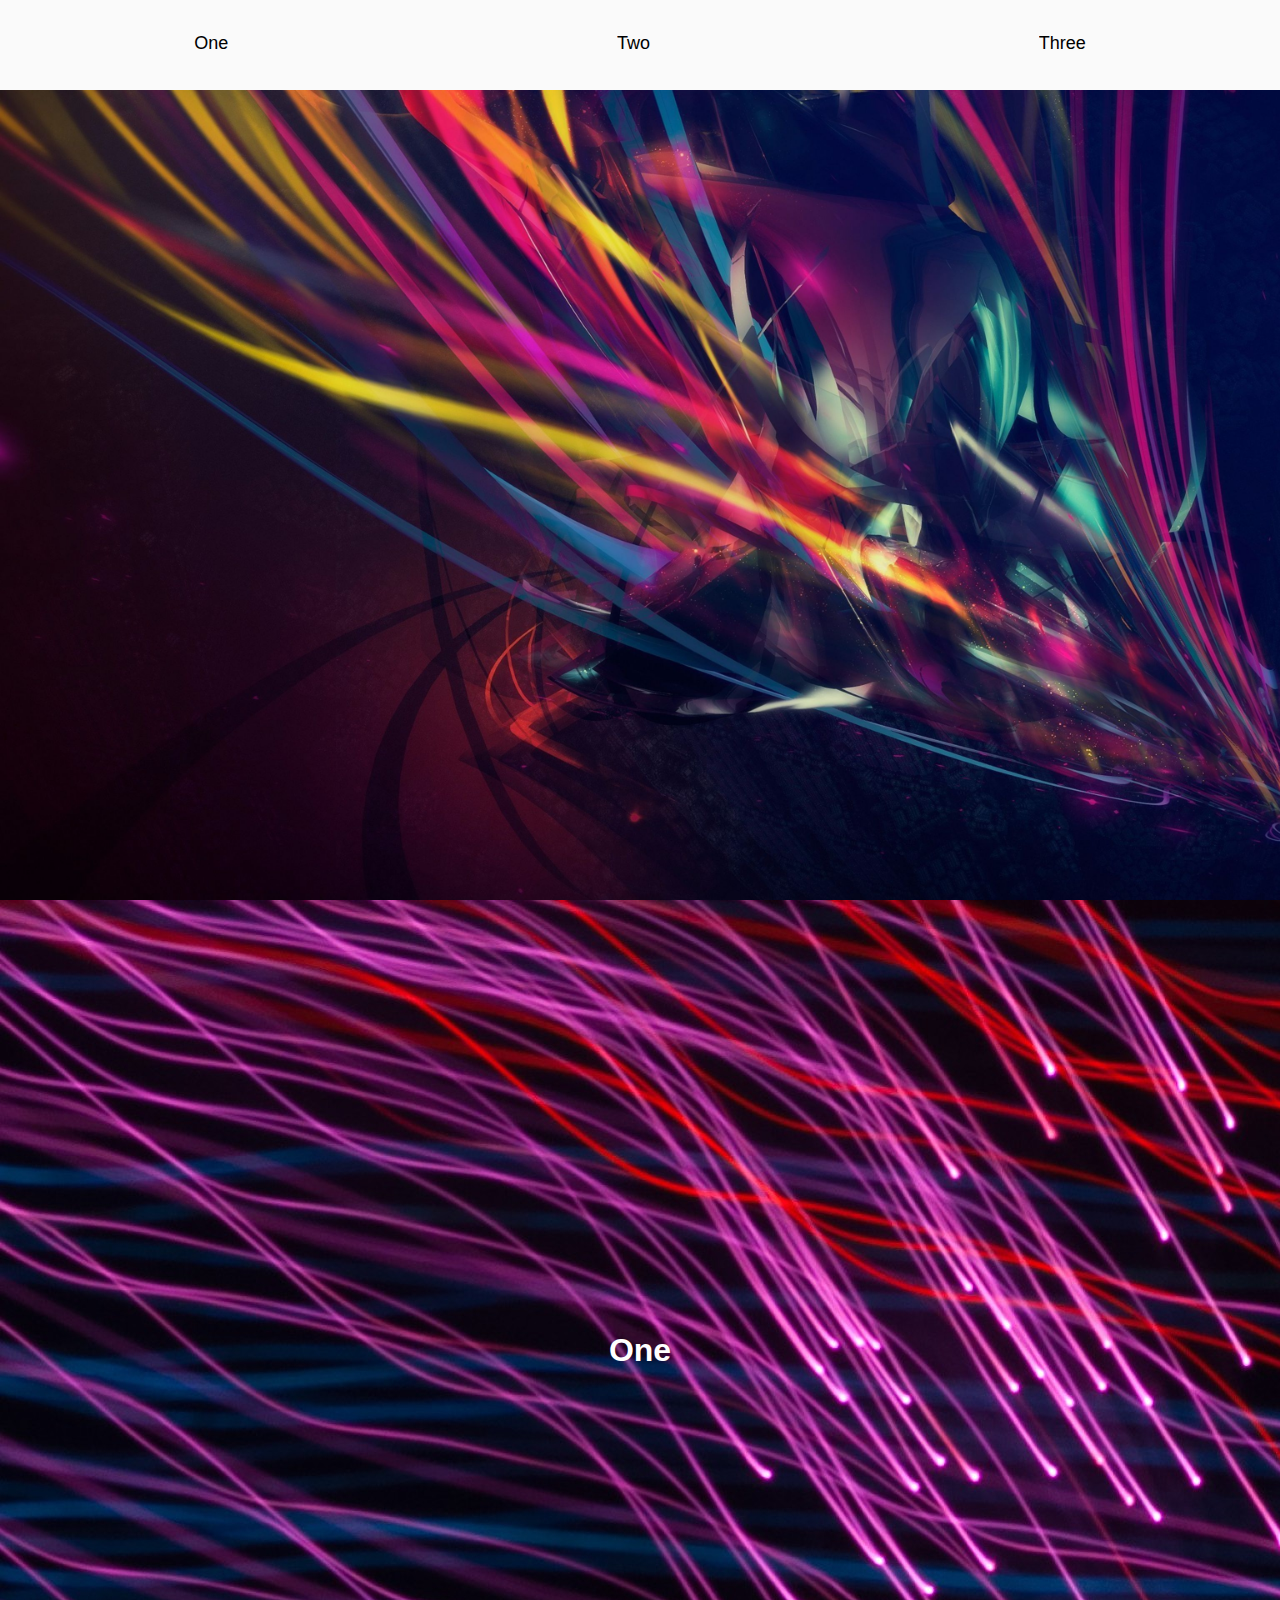
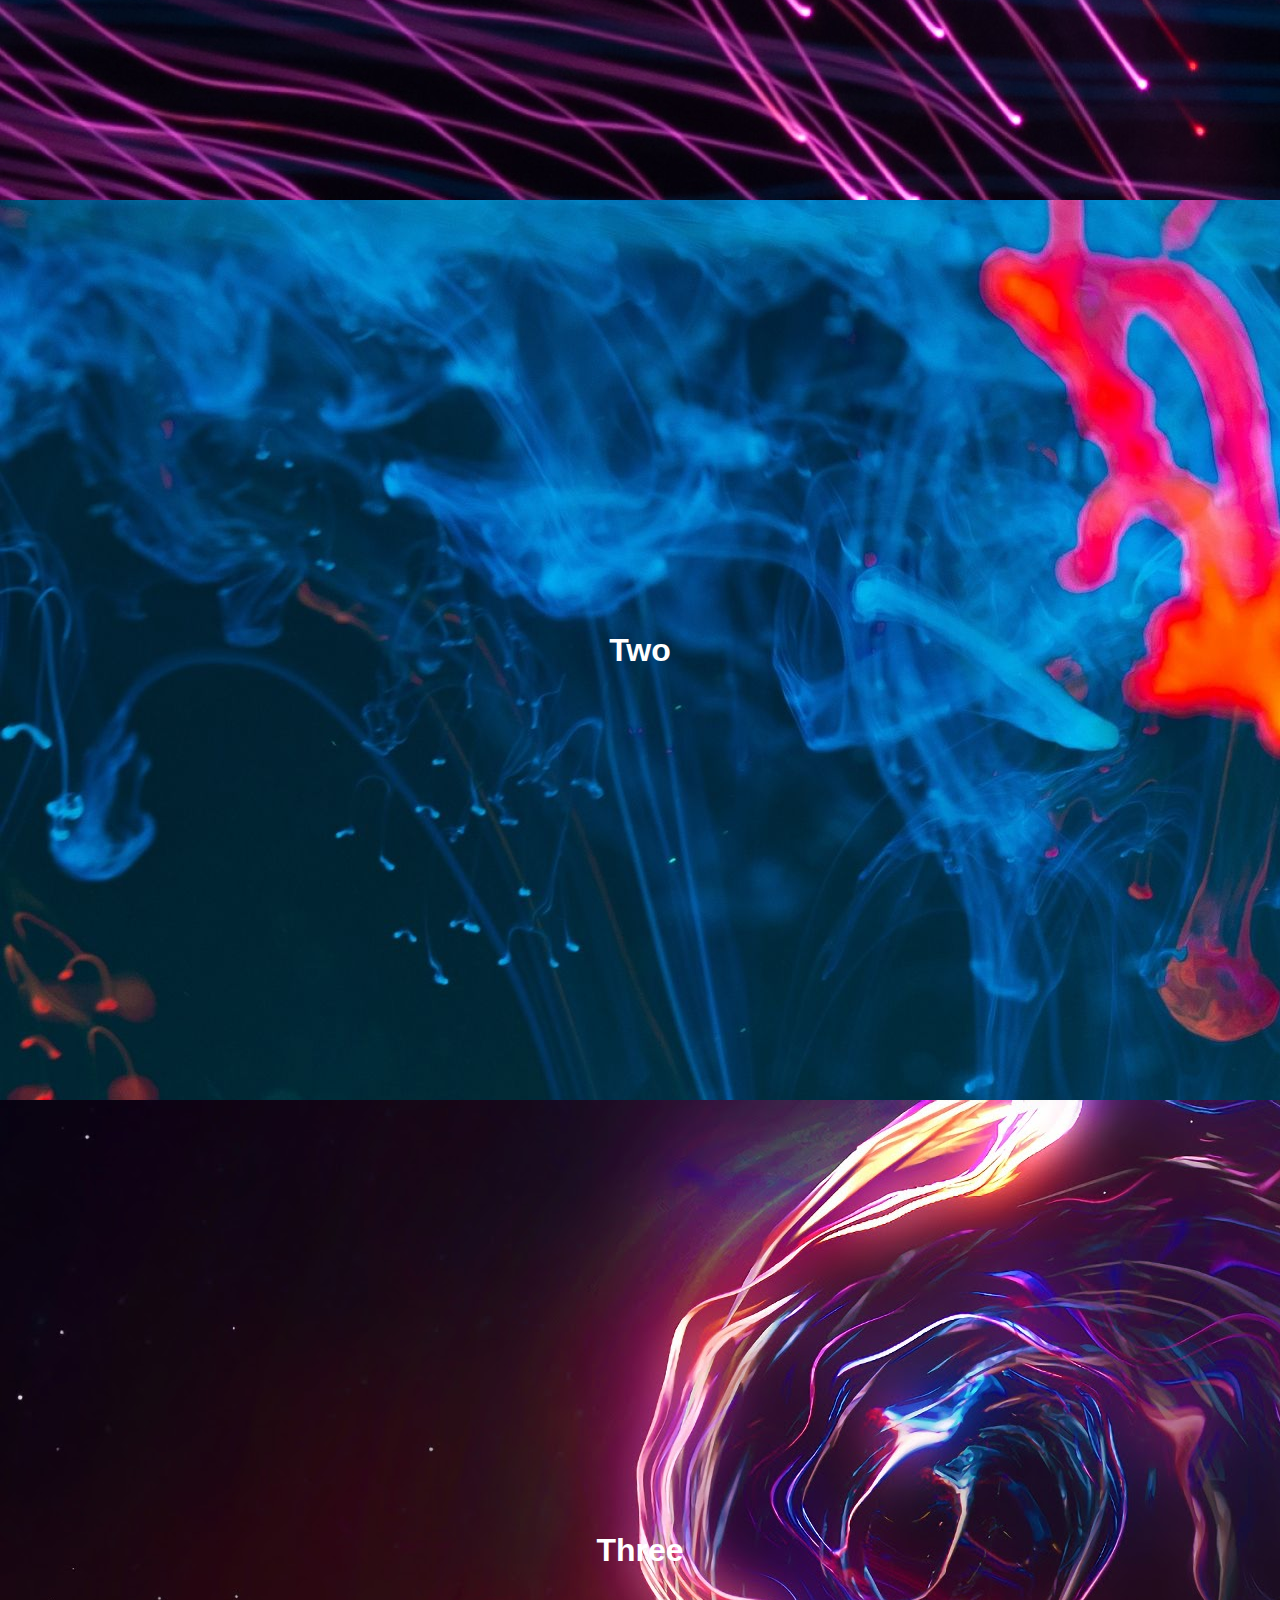
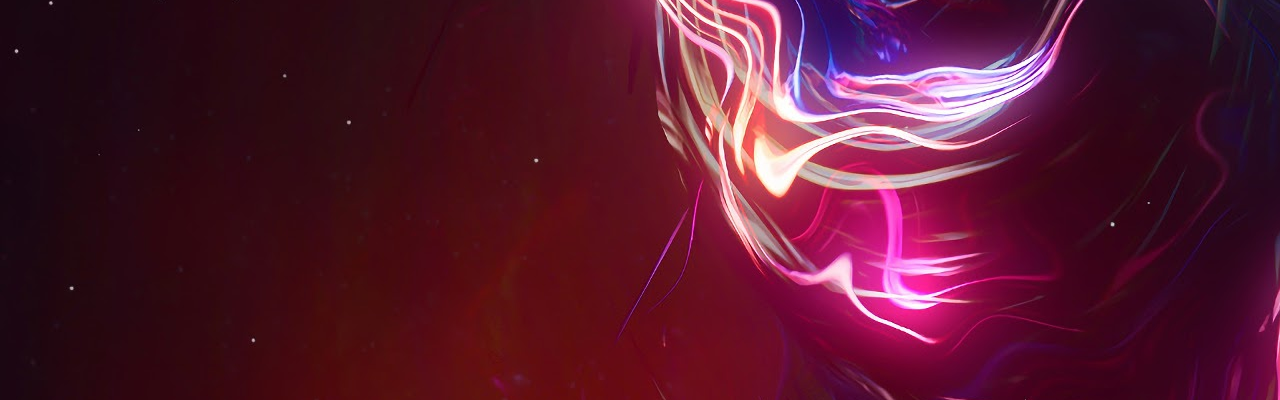
<file: NavigationBar/index.html>
<!DOCTYPE html>
<html lang="en">
  <head>
    <meta charset="UTF-8" />
    <meta name="viewport" content="width=device-width, initial-scale=1.0" />
    <meta http-equiv="X-UA-Compatible" content="ie=edge" />
    <link rel="stylesheet" href="./style.css" />
    <title>Nav Highlight</title>
  </head>
  <body>
    <header>
      <nav>
        <ul>
          <li><a href="#one">One</a></li>
          <li><a href="#two">Two</a></li>
          <li><a href="#three">Three</a></li>
        </ul>
      </nav>
    </header>
    <section id="one"><h1>One</h1></section>
    <section id="two"><h1>Two</h1></section>
    <section id="three"><h1>Three</h1></section>

    <script src="./index.js"></script>
  </body>
</html>
</file>
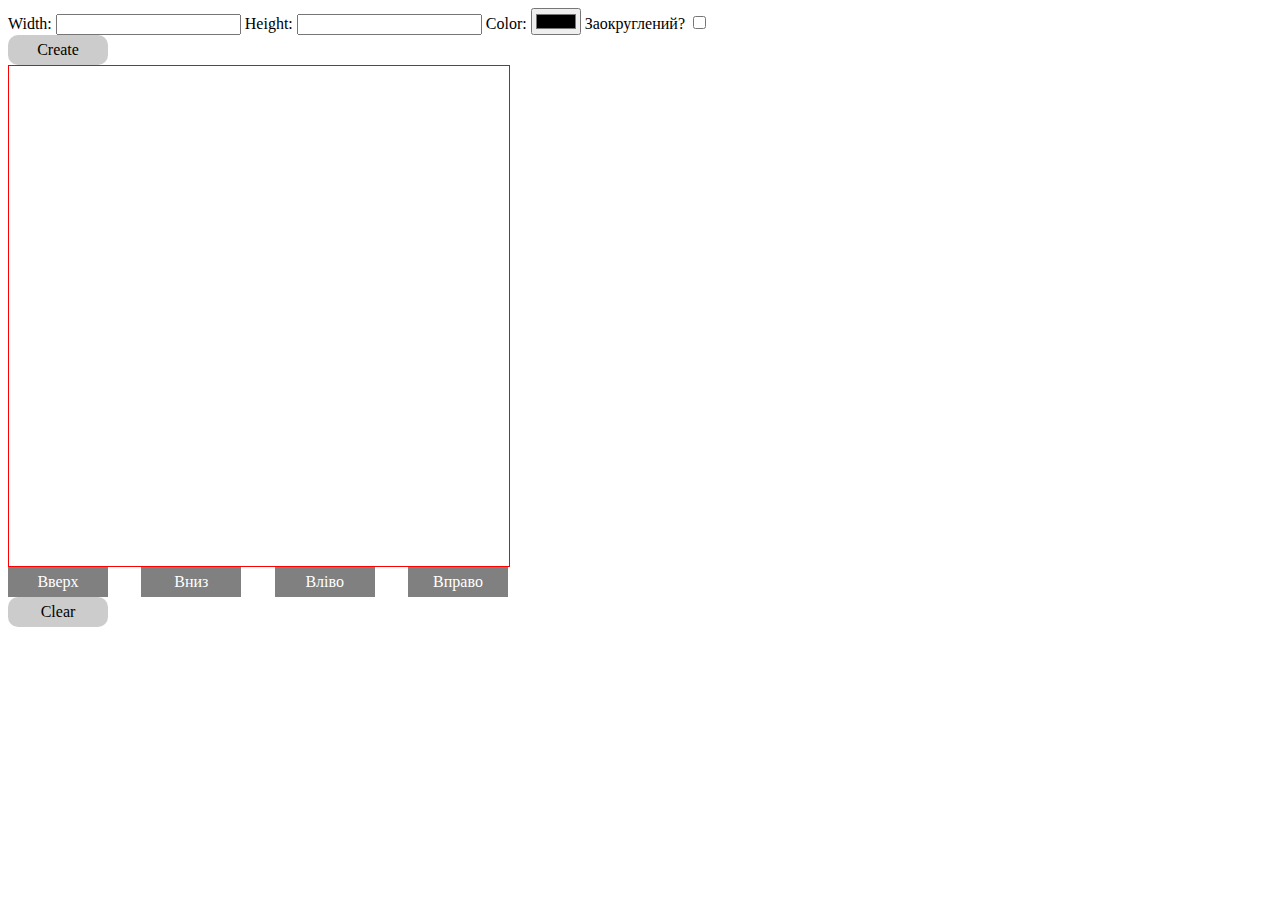
<file: Square/index.html>
<!DOCTYPE html>
<html lang="en">
<head>
    <meta charset="UTF-8">
    <meta http-equiv="X-UA-Compatible" content="IE=edge">
    <meta name="viewport" content="width=device-width, initial-scale=1.0">
    <title>Document</title>
    <link rel="stylesheet" href="style.css  ">
</head>
<body>
    

    <div class="root">
        <label for="">Width:</label>
        <input class="input_width" type="text" name="width" id="width">
        <label for="">Height:</label>
        <input class="input_height" type="text" name="height" id="height">
        <label for="">Color:</label>
        <input class="input_color" type="color" name="color" id="color">
        <label for="radius">Заокруглений?</label>
        <input class="isRadius" type="checkbox" name="radius" id="radius">

        <div class="btn_create">Create</div>

    </div>

    <div class="container">

    </div>
    
    <div class="arrow_wrapper">
        <div class="arrow arrow_up">Вверх</div>
        <div class="arrow arrow_down">Вниз</div>
        <div class="arrow arrow_left">Вліво</div>
        <div class="arrow arrow_right">Вправо</div>
    </div>
    <div class="btn_clear">Clear</div>

    <!-- <div class="second_container">
        <label for="reverse_text">Перевернуть?</label>
        <input type="text" class="reverse_text" id="reverse_text">
        <div class="btn_reverse">Перевернуть!</div>
        
    </div> -->




    <script src="script.js"></script>
</body>
</html>
</file>
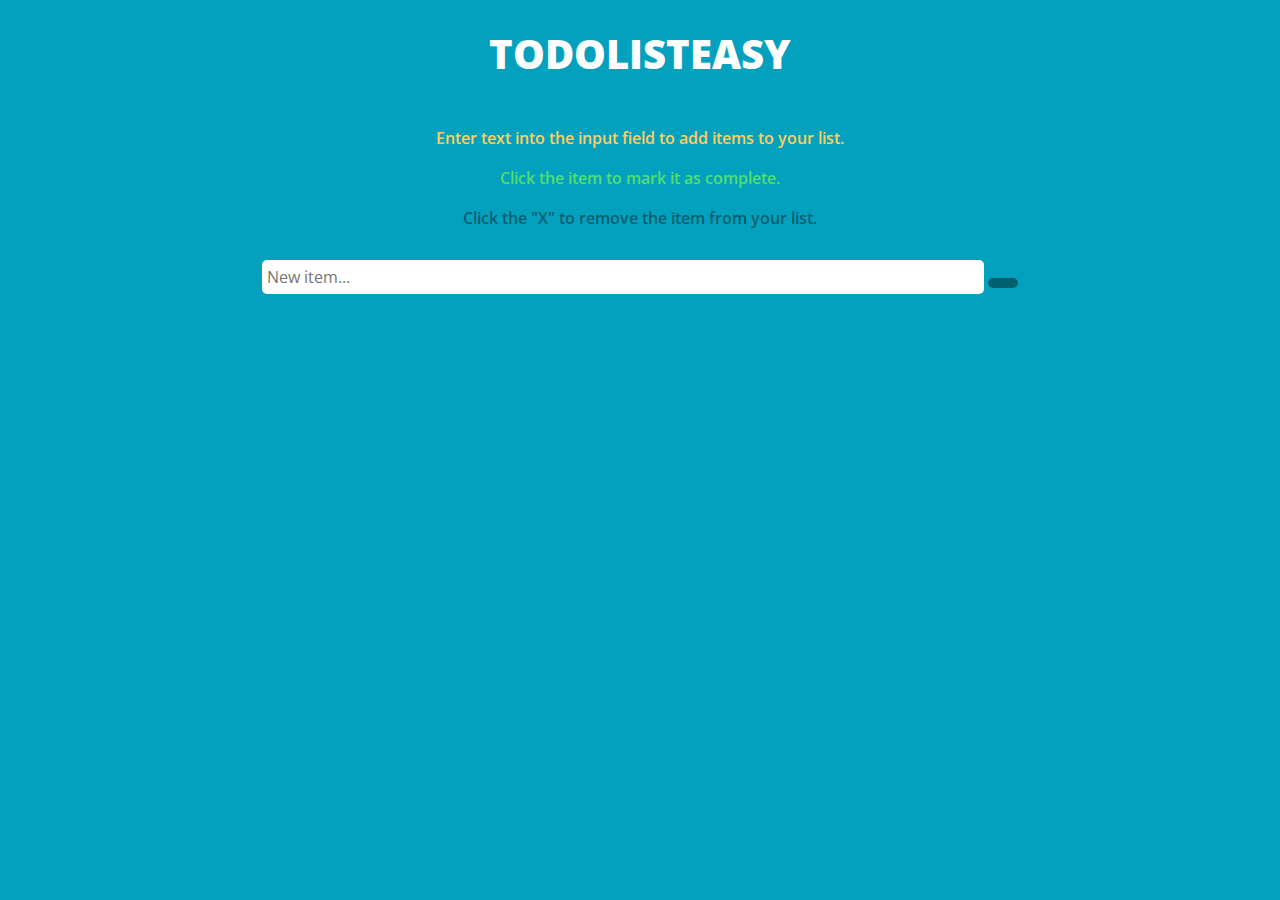
<file: ToDoListEasy/index.html>
<!DOCTYPE html>
<html lang="en">
<head>
    <meta charset="UTF-8">
    <meta http-equiv="X-UA-Compatible" content="IE=edge">
    <meta name="viewport" content="width=device-width, initial-scale=1.0">
    <link href="https://fonts.googleapis.com/css?family=Open+Sans:600,800" rel="stylesheet">
    <link rel="stylesheet" href="https://use.fontawesome.com/releases/v5.0.13/css/all.css" integrity="sha384-DNOHZ68U8hZfKXOrtjWvjxusGo9WQnrNx2sqG0tfsghAvtVlRW3tvkXWZh58N9jp" crossorigin="anonymous">
    <link rel="stylesheet" href="https://maxcdn.bootstrapcdn.com/bootstrap/4.0.0/css/bootstrap.min.css" integrity="sha384-Gn5384xqQ1aoWXA+058RXPxPg6fy4IWvTNh0E263XmFcJlSAwiGgFAW/dAiS6JXm" crossorigin="anonymous">

    <title>ToDoListEasy</title>


    <link rel="stylesheet" href="./style.css">
</head>
<body>
    <div class="container">
		<div class="row">
			<div class="intro col-12">
				<h1>ToDoListEasy</h1>
				<div>
					<div class="border1"></div>
					<div></div>
			</div>
		</div>
    </div>

		<div class="row">
			<div class="helpText col-12">
				<p id="first">Enter text into the input field to add items to your list.</p>
				<p id="second">Click the item to mark it as complete.</p>
				<p id="third">Click the "X" to remove the item from your list.</p>
			</div>
		</div>

		<div class="row">
			<div class="col-12">
				<input id="userInput" type="text" placeholder="New item..." maxlength="27">
				<button id="enter"><i class="fas fa-pencil-alt"></i></button>
			</div>
		</div>

		<div class="row">
			<div class="listItems col-12">
				<ul class="col-12 offset-0 col-sm-8 offset-sm-2">
				</ul>
			</div>
		</div>

	</div>
    <script src="./index.js"></script>
</body>
</html>
</file>
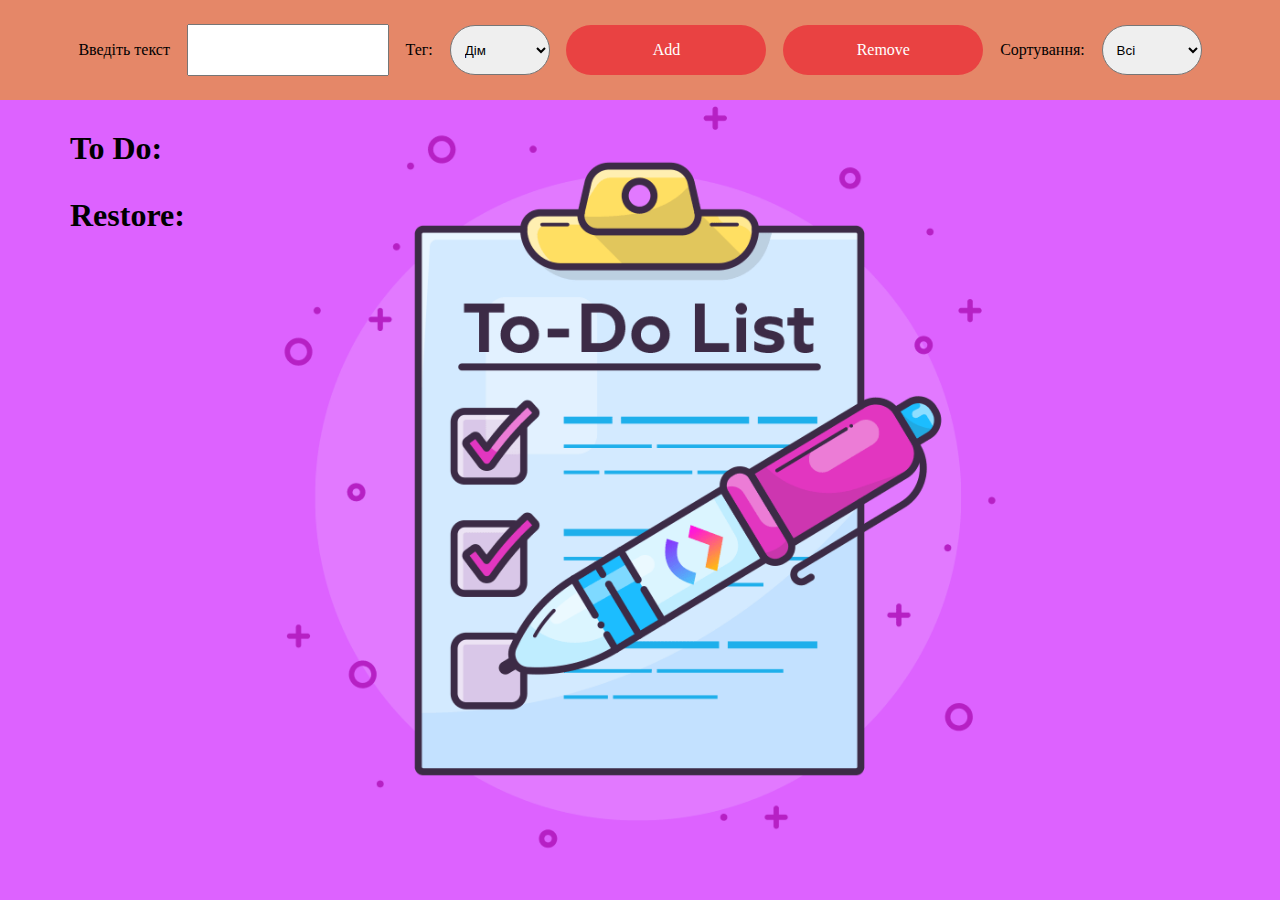
<file: ToDoListHard/index.html>
<!DOCTYPE html>
<html lang="en">
<head>
    <meta charset="UTF-8">
    <meta http-equiv="X-UA-Compatible" content="IE=edge">
    <meta name="viewport" content="width=device-width, initial-scale=1.0">
    <link rel="stylesheet" href="style.css">
    <title>ToDoListHard</title>
</head>
<body>
    
    <div class="header">
        <div class="top_wrapper">
            <label for="list_text">Введіть текст</label>
            <textarea type="text" class="list_text" id="list_text"></textarea>
            <label for="">Тег:</label>
            <select class="select" name="" id="">
                <option value="Дім">Дім</option>
                <option value="Робота">Робота</option>
                <option value="Відпочинок">Відпочинок</option>
                <option value="Спорт">Спорт</option>
            </select>
            <div class="btn list_add">Add</div>
            <div class="list_remove btn">Remove</div>
            <label for="">Сортування:</label>
            <select class="select_find" name="" id="select_find">
                <option value="Всі">Всі</option>
                <option value="Дім">Дім</option>
                <option value="Робота">Робота</option>
                <option value="Відпочинок">Відпочинок</option>
                <option value="Спорт">Спорт</option>
            </select>
    
        </div>
    </div>

    <div class="container">
        <h1>To Do:</h1>
        <ol class="todo">
           
        </ol>
        <h1 class="restore_heading">Restore:</h1>
        <ol class="restore">
            
        </ol>

    </div>

   

    <script src="script.js"></script>
</body>
</html>
</file>
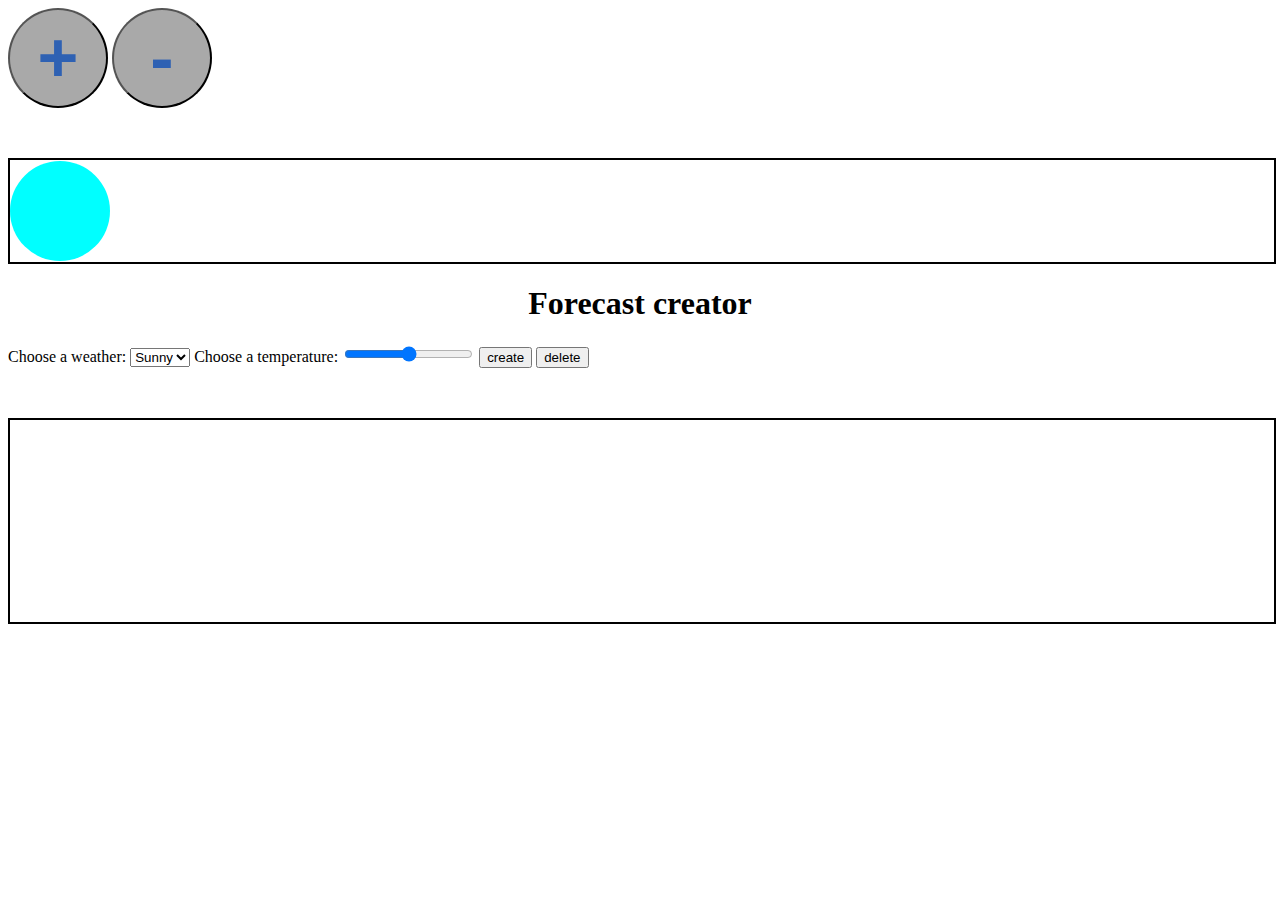
<file: Weathercreater/index.html>
<!DOCTYPE html>
<html lang="en">

<head>
    <meta charset="UTF-8">
    <meta name="viewport" content="width=device-width, initial-scale=1.0">
    <title>Document</title>
    <link rel="stylesheet" href="./style.css">
</head>

<body>
    <button onclick="add_element()">+</button>
    <button onclick="rem_element()">-</button>
    <div class="row">
        <div class="circle"></div>
    </div>
    <h1>Forecast creator</h1>
    <form action="">
        <label for="weather">Choose a weather:</label>
        <select name="weather" id="weather">
            <option value="sunny">Sunny</option>
            <option value="rainy">Rainy</option>
        </select>
        <label for="temp">Choose a temperature:</label>
        <input type="range" name="temp" id="temp" min="-40" max="40" value="0" step="5">
        <input id="add_forecast" type="button" value="create" onclick="add_weather()">
        <input type="button" value="delete" onclick="rem_weather()">
    </form>
    <div class="weather">

    </div>
    <script src="./script.js"></script>
</body>

</html>
</file>
<file: style.css>
body{
    background-image: url(./Assets/bg.jpg);
    background-repeat: no-repeat;
    font-family: 'Montserrat', sans-serif;
    
}

.card{
    margin-top: 20px;
    width: 100%;
    height: 80%;
    text-align: center;
    border-radius: 20px;
    background-color: aquamarine;
}

.main_inner_title{
    margin-top: 30px;
    color: beige;
}

.header_inner{
    display: flex;
    justify-content: space-between;
    align-items: center;
}
.btn{
    font-size: 14px;
}
.card-img-top{
    width: 100%;
    height: 55%;
    object-fit: contain;
    border-radius: 20px;

}
.trigger {
    width: 30px;
    height: 30px;
	background: #ffa500;
	outline: 0;
	padding: 8px 15px;
	color: #fff;
	border: 0;
	border-radius: 50%;
	font-size: 2em;
	box-shadow: 0 1px 3px rgba(0, 0, 0, 0.6);
	transition: 0.15s ease-in-out;
	cursor: pointer;
}
.trigger:hover {
	box-shadow: 0 4px 6px rgba(0, 0, 0, 0.4);
}

.full-screen-nav {
	position: absolute;
	top: 0;
	bottom: 0;
	left: 0;
	right: 0;
	transition: 0.2s ease-in-out;
	display: none;
    

}
.open-nav {
	display: flex;
	justify-content: center;
	align-items: center;

}

.backdrop {
	position: absolute;
	width: 100%;
	height: 100%;
	background: rgba(0, 0, 0, 0.829);
	cursor: pointer;
	animation: fadeIn 0.2s ease-in-out forwards;
    z-index: 1;
}
@keyframes fadeIn {
	from {
		opacity: 0;
	}
	to {
		opacity: 1;
	}
}

ul {
	z-index: 9999;
	position: relative;
}
ul li {
	list-style: none;
	text-align: center;
	margin-bottom: 30px;
	animation: 0.25s ease-in-out animateList forwards;
}
ul li:last-child {
	margin-bottom: 0;
}
@keyframes animateList {
	from {
		margin-top: -60px;
		opacity: 0;
	}
	to {
		margin-top: 0;
		opacity: 1;
	}
}

ul li a {
	text-decoration: none;
	color: #ccc;
	font-size: 3em;
	font-weight: 900;
	text-transform: uppercase;
	transition: 0.15s ease-in-out;
}
ul li a:hover,
ul li a i {
	color: #ffa500;
}
ul li .comingsoon:hover{
	color: rgb(121, 3, 3);
}
</file>
<file: Accordeon/style.css>
#accordeon {
    width: 400px;
    margin: 0 auto;
}

.accordeon-title {
    width: 100%;
    height: 30px;
    background-color: lightslategray;
    border-radius: 5px;
    text-align: center;
}

span {
    color: white;
    font-size: 30px;
}

.accordeon-cont {
    width: 100%;
    height: 100px;
    border: 2px solid black;
    border-radius: 20px;
    text-align: center;
    display: none;
}

.accordeon-title.active+.accordeon-cont {
    display: block;
}
</file>
<file: Cardcreator/style.css>
* {
    box-sizing: border-box;
}

body {
    margin: 0;
    background-color: rgb(82, 182, 240);
}

.wrapper {
    width: 100%;
    height: 100vh;
    display: flex;
    justify-content: center;
    align-items: center;
    position: absolute;
}

.card {
    width: 450px;
    height: 240px;
    position: relative;
    left: 475px;
    top: -250px;
    border-radius: 20px;
    background-image: url(./sharing-index.jpg);
    background-repeat: no-repeat;
    -webkit-box-shadow: 10px 10px 51px 30px rgba(0,0,0,0.21);
    -moz-box-shadow: 10px 10px 51px 30px rgba(0,0,0,0.21);
    box-shadow: 10px 10px 51px 30px rgba(0,0,0,0.21);
}

.chip, .card_number, .card-bottom {
    width: 90%;
    height: 80px;
    display: flex;
    justify-content: space-between;
    align-items: center;
    margin-left: 20px;   
}

label {
    margin-top: 30px;
    font-size: 1.5em;
    color: rgb(114, 114, 114);
}

.number-space {
    width: 90%;
    height: 50px;
    border-radius:10px;
    border: 2px solid white;
    display: flex;
    align-items: center;
    color: #fff;
    font-size: 1.2em;
}

img {
    width: 70px;
    height: 50px;
}

span {
    font-size: 1.5em;
    color: #fff;
}

.holder, .expire {
    height: 40px;
}

.holder > p, .expire > p, .expire > p > span {
    color: #fff;
    font-size: 1.2em;
    margin-top: 5px;
}

.holder > label, .expire > label
 {
    font-size: 1em;
    margin: 0;
}

.field {
    width: 500px;
    height: 500px;
    background-color: #fff;
    display: flex;
    flex-direction: column;
    justify-content: flex-end;
}

form {
    display: flex;
    flex-direction: column;
    justify-content: center;
    align-items: center;
    margin-bottom: 30px;
}

.date {
    width: 80%;
    display: flex;
    justify-content: space-between;
    align-items: flex-end;
    margin-top: 30px;
}

#number, #name {
    width: 80%;
    height: 50px;
    border: 2px solid rgb(187, 187, 187);
    color: rgb(3, 3, 43);
    font-size: 1.5em;
}

#number:hover, #name:hover {
    border: 2px solid rgb(6, 73, 173);
    border-radius: 10px;
}
.date-select, .cvv, .year {
    width: 25%;
}

#date, #year, #cvv {
    width: 100%;
    height: 50px;
    border: 2px solid rgb(187, 187, 187);
}

option {
    color: rgb(5, 1, 27);
    font-size: 1.5em;
}
</file>
<file: Clicker/style.css>
* {
    box-sizing: border-box;
    padding: 0;
    margin: 0;
}

h1 {
    text-align: center;
}

.modal-wrapper {
    position: absolute;
    left: 0;
    right: 0;
    top: 0;
    bottom: 0;
    background-color: rgba(0, 0, 0, 0.5);

    display: flex;
    justify-content: center;
    align-items: center;
}

.modal {
    width: 400px;
    height: 200px;

    background-color: #fff;
}

.modal-header {
    width: 100%;
    height: 50px;
    padding: 10px;

    border-bottom: 1px solid black;

    display: flex;
    justify-content: space-between;
    align-items: center;
}

.modal-body {
    width: 100%;
    height: 100px;
    padding: 10px;

    border-bottom: 1px solid black;

    display: flex;
    align-items: center;
}

.modal-footer {
    padding: 10px;

    display: flex;
    justify-content: flex-end;
    align-items: center;
}

.btn {
    display: block;

    width: 100px;
    height: 30px;
    margin: 0 0 0 20px;

    font-weight: 900;
    color: #fff;
    cursor: pointer;

    display: flex;
    justify-content: center;
    align-items: center;
}

.btn-confirm {
    background-color: rgb(92, 102, 240);
}

.btn-danger {
    background-color: rgb(231, 63, 41);
}

.btn-close {
    width: 50px;
    font-size: 25px;
}

.click-circle {
    width: 300px;
    height: 300px;
    border-radius: 50%;

    margin: 100px auto;

    font-size: 50px;
    color: #fff;
    background-color: rgb(66, 15, 90);
    cursor: pointer;

    display: flex;
    justify-content: center;
    align-items: center;
}

.start-game {
    display: block;
    width: 200px;
    height: 50px;

    margin: 0 auto;

    background-color: #fff;
    color: #000;
    font-size: 25px;
}

.modal-clicks {
    font-size: 25px;
    font-weight: bold;

    margin: 0 auto;
}

.wrapper {
    margin: 50px auto;

    display: flex;
    width: 80%;
}

.circle-field {
    width: 600px;
    height: 600px;

    display: flex;
    flex-direction: column;
    align-items: center;
    justify-content: center;
}

.score-field {
    width: 300px;
    height: 600px;

    border: 1px solid black;
}

.score-field_header {
    width: 100%;
    height: 50px;

    display: flex;
    justify-content: center;
    align-items: center;
}

.score-field_body {
    padding: 10px 10px 10px 0;

    display: flex;
    flex-direction: column;
    justify-content: flex-start;
    align-items: flex-end;
}

.score-field_item {
    width: 250px;
    height: 30px;
    padding: 0 15px;
    margin-top: 10px;

    border: 1px solid black;
    font-size: 25px;
}

.score-field_item:hover {
    background-color: rgb(157, 136, 167);
    cursor: pointer;
}

.score-field_item::marker {
    font-size: 25px;
    font-weight: 900;
}

.comment-field {
    width: 400px;
}

.comment-field_wrapper {
    width: 400px;
    height: 400px;

    padding: 0 15px;

    border: 1px solid black;
}

.comment-field_header {
    width: 100%;
    height: 50px;

    display: flex;
    justify-content: center;
    align-items: center;
}

.comment-panel_header {
    width: 100%;
    height: 40px;

    display: flex;
    justify-content: space-between;
    align-items: center;
}

.comment-name {
    width: 80%;
    height: 30px;

    padding: 0 10px;
}

.comment-face {
    width: 30px;
    height: 30px;

    border-radius: 50%;
}

.comment-text {
    width: 100%;
    height: 100px;
}

.comment-submit {
    display: block;
    width: 100%;
    height: 50px;

    margin: 10px 0;

    background-color: #fff;
    color: #000;
    font-size: 25px;
}

.comment-field_item {
    width: 350px;

    padding: 10px;
    margin-top: 10px;

    display: flex;
    flex-direction: column;
    justify-content: space-between;

    border: 1px solid lightgray
}

.field_color {
    display: block;
    width: 30px;
    height: 30px;
    border-radius: 50%;
}

.field_text {
    width: 100%;
}

.field-header {
    width: 100%;
    display: flex;
    justify-content: flex-start;
    align-items: center;
}

.field_name {
    margin-left: 20px;
    font-size: 15px;
    font-weight: 900;
}
</file>
<file: Modest/style.css>
body{
    margin: 0;
    font-family: 'Open Sans', sans-serif;
    font-size: 16px;
    background-color: #fff;
}

*,
*:before,
*:after{
    box-sizing: border-box;
}

h1, h2, h3, h4, h5, h6{
    margin: 0;
}

.container{
    width: 100%;
    max-width: 1140px;
    margin: 0 auto;
}

.title{
    font-family: 'Quattrocento Sans', sans-serif;
    font-size: 36px;
    font-weight: 400;
    color: #292F36;
    border-left: 10px solid #E1E6EA;
    text-transform: uppercase;
    padding-left: 15px;
    margin-top: 85px;
}

/* HEADER
=========================================== */
.header{
    height: 80px;
    background-color: #1D2126;
    display: flex;
    align-items: center;
}

.header_inner{
    display: flex;
    justify-content: space-between;
    align-items: center;
}

.nav_item{
    text-transform: uppercase;
    text-decoration: none;
    color:#A4AEAD;
    font-size: 14px;
    font-weight: 600;
    margin-left: 40px;
    padding: 8px 10px;
}

.nav_item:first-child{
    margin-left: 0;
}

.nav_item:hover{
    border: 1px solid #A4AEAD;
    padding: 7px 9px;
    border-radius: 3px;
}

.nav_item:active{
    border: 1px solid #23B7A4;
    color:#23B7A4;
    padding: 7px 9px;
    border-radius: 3px;
}


/* BANNER
=========================================== */

.banner{
    background-image: url("img/banner.png");
    background-position:  center;
    background-repeat:  no-repeat;
    background-size:cover;
    height: 100%;
    max-height: 660px;
}

.banner_inner{
    padding-top: 225px;
}

.banner_text{
    color:#fff;
    width: 650px;
}

.banner_title{
    text-transform: uppercase;
    font-family: 'Quattrocento Sans', sans-serif;
    font-weight: 700;
    color:#fff;
}

.about_text{
    font-family: 'Open Sans', sans-serif;
    font-weight: 400;
    color:#fff;
    margin-top: 50px;
}

.btns{
    margin-top: 40px;
}

.btn{
    text-transform: uppercase;
    text-decoration: none;
    color: #fff;
    font-family: 'Quattrocento Sans', sans-serif;
    font-weight: 400;
    font-size: 14px;
    padding: 16px 23px;
    margin-right: 14px;
    border: 1px solid #fff;
    border-radius: 4px;
}

.btn:hover{
    background-color: #23B7A4;
    border-color:#23B7A4;
}

.pagination{
    display: flex;
    flex-direction: row-reverse;
    margin-top: 214px;
    padding-bottom: 20px;
}

.pagination_item{
    width: 10px;
    height: 10px;
    border: 2px solid #fff;
    border-radius: 5px;
    margin-left: 10px;

}

.pagination_active{
    background-color: #fff;
}

/* ABOUT
=========================================== */

.about{
    padding-bottom: 100px;
    border-bottom: 1px solid #DDE1E4;

}
.about_information{
    display: flex;
    justify-content: space-between;
    margin-top: 63px;
}

.about_misson_links{
    width: 650px;
}

.mission{
    color:#8D8F92;
    font-size: 16px;
}

.links{
   width: 360px;
   margin-top: 55px;
   display: flex;
   
}

.socail_link{
    height: 60px;
    width: 60px;
    display: flex;
    align-items: center;
    justify-content: center;
    background-color: #C8CDD0;
    border:1px solid #fff;
}

.socail_link:hover{
    background-color: #D0D5D9;
}

.social_icon{
    height: 20px;
    width: 20px;
    fill: #fff;
}

.goals{
    width: 450px;
}

.goal_item{
    display: flex;
    justify-content: space-between;
    margin-bottom: 35px;
}

.goal_number{
    font-size: 20px;
    color: #fff;
    background-color: #23B7A4;
    width: 50px;
    height: 50px;
    display: flex;
    justify-content: center;
    align-items: center;
}

.goal_title{
    text-transform: uppercase;
    font-size: 18px;
    font-family: 'Quattrocento Sans', sans-serif;
    font-weight: 700;
    color:#292F36;
}

.goal_information{
    color:#8D8F92;
    font-family: 'Open Sans', sans-serif;
    font-weight: 400;
    font-size: 16px;
    width: 380px;
    margin-top: 10px;
}

/* TEAM
================================= */

.our_team{
    margin-top: 62px;
    display: flex;
    justify-content: space-between;
    flex-wrap: wrap;
}

.team_item{
    background-color: #E1E6EA;
    margin-bottom: 100px;
}

.team_info{
    padding: 20px;
}

.team_name{
    font-size: 16px;
    font-family: 'Quattrocento Sans', sans-serif;
    font-weight: 700;
    text-transform: uppercase;
    color: #292F36;
}

.team_position{
    font-size: 14px;
    font-family: 'Open Sans', sans-serif;
    font-weight: 400;
    color:#8D8F92;
    margin-top: 2px;
}

.team_img{
    width: 260px;
    height: 300px;
}

.img_background{
    background-color: rgba(255, 255, 255, .5);
    width: 260px;
    height: 300px;
    position: absolute;
    display: none;
}


.team_link{
    width: 50px;
    height: 50px;
    background-color: #3A454D;
    display: flex;
    justify-content: center;
    align-items: center;
    border: 1px solid rgba(255, 255, 255, .5);
}

.team_link:hover{
    background-color: #4E5A62;
}

.team_icon{
    width: 20px;
    height: 20px;
    fill: #fff;
    
}

.team_links{
    display: flex;
}

.team_item:hover .img_background{
    display: flex;
    align-items: center;
    justify-content: center;
}

.team_item:hover .team_name, .team_item:hover .team_position{
    color: #fff;
}

.team_item:hover {
    background-color: #3A454D;
}

/* WORK
================================= */

.work{
    background-color: #3A454D;    
    padding-top: 80px;
}

.work_title{
    color:#FFF;
    border-color: #4E5A62;
    margin: 0;
}

.works{
    display: flex;
    justify-content: space-between;
    flex-wrap: wrap;
    margin-top: 30px;
}

.work_item{
    margin-top: 30px;
    position: relative;
}

.work_photo{
    width: 360px;
    height: 260px;
}

.work_img{
    width: 360px;
    height: 260px;
}

.work_background{
    background-color: rgba(0,0,0, 0.2);
    z-index: 1;
    position: absolute;
    bottom: 0;
    right: 0;
    width: 360px;
    height: 260px;
    display: none;
}

.work_hover{
    position: absolute;
    bottom: 0;
    padding: 22px;
    text-transform: uppercase;
    font-size: 18px;
    font-family: 'Quattrocento Sans', sans-serif;
    color: #fff;
    background-color: #292F36;
    width: 100%;
    z-index: 2;
    display: none;
}

.work_item:hover .work_background{
    display: block;
}

.work_item:hover .work_hover{
    display: block;
}

.work_item:hover:before{
    content: " ";
    position: absolute;
    background-color: #fff;
    width: 5px;
    height: 20px;
    top: 50%;
    right: 50%;
    margin-top: -39.5px;
    z-index: 3;
}

.work_item:hover:after{
    content: " ";
    position: absolute;
    display: block;
    background-color: #fff;
    height: 5px;
    width: 20px;
    top: 50%;
    right: 50%;
    margin-right: -7.5px;
    margin-top: -32px;
    z-index: 3;
}

.works_bnts{
    display: flex;
    justify-content: center;
}

.work-btn{
    margin: 60px 0;
}

/* SERVICES
=================================== */

.service{
    display: flex;
    justify-content: space-between;
    flex-wrap: wrap;
    margin-bottom: 160px;
}

.service_item{
    width: 254px;
    margin-top: 90px;
}

.service_title{
    font-size: 17px;
    color: #292F36;
    font-family: 'Quattrocento Sans', sans-serif;
    font-weight: 700;
    text-transform: uppercase;
    margin-top: 35px;
    text-align: center;
}

.service_text{
    font-size: 16px;
    color: #8D8F92;
    text-align: center;
    margin-top: 28px;
}

.service_photo{
    display: flex;
    justify-content: center;
}


/* FEATURES
==================== */

.features{
    background-color: #3A454D;    
    padding-top: 80px;
}

.features_title{
    color:#FFF;
    border-color: #4E5A62;
    margin: 0;
}

.feature{
    display: flex;
    justify-content: space-between;
    margin-top: 60px;
    flex-wrap: wrap;
    padding-bottom: 120px;
}

.feature_item{
    width: 360px;
}
.feature_title{
    font-size: 18px;
    font-family: 'Quattrocento Sans', sans-serif;
    font-weight: 700;
    margin-top: 54px;
    color: #fff;
}

.feature_text{
    font-size: 16px;
    color: #DCDFE1;
    margin-top: 29px;
}

/* FEEDBACK
============================= */

.feedback_inner{
    display: flex;
    position: relative;
    justify-content: space-between;
    padding-bottom: 100px;
}

.map{
    width: 100%;
    height: 350px;
    margin-top: 63px;
    border:none;
}

.contact_information{
    width: 535px;
    margin-top: 50px;
}
.contact_title{
    text-transform: uppercase;
    font-size: 20px;
    font-family: 'Quattrocento Sans', sans-serif;
    font-weight: 700;
}

.contact_text{
    margin-top: 30px;
    color:#8D8F92;
    font-size: 16px;    
}

/* FORM
================ */

.form{
    width: 570px;
    padding-bottom: 20px;
    background-color: #fff;
    position: absolute;
    bottom: 50px;
    right: 0;
}

.personal_info{
    display: flex;
    justify-content: space-between;
}

.personal_info_item{
    margin: 30px;
}

.personal_info_item:last-child{
    margin-left: 0px;
}


.info_title{
    text-transform: uppercase;
    font-size: 14px;
    color:#8D8F92;
    font-family: 'Quattrocento Sans', sans-serif;
    font-weight: 400;
}

.personal_input{
    width: 240px;
    height: 45px;
}

.input{
    margin-top: 9px;
    background-color: #EAEEF1;
    border:none;
    border-radius: 4px;
    font-size: 15px;
    padding-left: 15px;
    flex-direction: column;
}

.input:focus{
    background-color: #EAEEF1;
    border:none;
    outline: none;
}

.message{
    margin-left: 30px;
}

.message_text_input{
    height: 150px;
    width: 510px;
    padding-top: 10px;
    resize: none;
}

.green-btn{
    background-color:#23B7A4;
    border:none;
    margin-left: 30px;
}

.form-btn{
    margin-top: 30px;
}

/* FOOTER 
===========================*/

.footer{
    background-color: #3A454D;
    padding: 40px 0;
}

.footer_inner{
    display: flex;
    justify-content: space-between;
}

.copyright{
    font-size: 14px;
    color: #fff;
}

.footer_links{
    display: flex;
    justify-content: space-between;
    width: 155px;
}

.footer_icon{
    height: 18px;
    width: 18px;
    fill: #fff;
}
</file>
<file: NavigationBar/style.css>
* {
  margin: 0;
  padding: 0;
  box-sizing: border-box;
}
body {
  font-family: sans-serif;
}

header {
  height: 100vh;
  background: url(./asbt__main.jpg);
  background-size: cover;
}
nav ul {
  display: flex;
  justify-content: space-around;
  align-items: center;
  list-style: none;
  background: rgb(250, 250, 250);
  position: fixed;
  top: 0px;
  right: 0px;
  width: 100%;
  height: 10vh;
}
nav a {
  color: black;
  text-decoration: none;
  font-size: 18px;
  position: relative;
}
nav li {
  overflow: hidden;
  height: 25px;
}
nav a::after {
  content: "";
  position: absolute;
  height: 100%;
  top: 0;
  left: 0;
  width: 100%;
  border-bottom: 2px solid green;
  transform: translateX(-100%);
  transition: transform 0.5s ease;
}

#one,
#two,
#three {
  height: 100vh;
  display: flex;
  justify-content: center;
  align-items: center;
  color: white;
}
#one {
  background: url(./abst_1.jpg);
}
#two {
  background: url(./abst_2.jpg);
}
#three {
  background: url(./abst_3.jpg)
}

a.active::after {
  transform: translateX(0%);
}
</file>
<file: Square/style.css>
.btn_create, .btn_clear, .btn_reverse{
    width: 100px;
    height: 30px;
    background-color: #cccccc;
    border-radius: 10px;
    display: flex;
    justify-content: center;
    align-items: center;
    cursor: pointer;
}

.container{
    width: 500px;
    height: 500px;
    border: 1px solid red;
}

.arrow_wrapper{
    display: flex;
    justify-content: space-between;
    width: 500px;
}

.arrow{
    background-color: grey;
    color:white;
    width: 100px;
    height: 30px;
    display: flex;
    justify-content: center;
    align-items: center;
    cursor: pointer;
}

.second_container{
    margin-top: 100px;
}
</file>
<file: ToDoListEasy/style.css>
body {
	background: #04A1BF;
	text-align: center;
	font-family: 'Open Sans', sans-serif;
}

.intro {
	margin: 30px 0px;
	font-weight: bold;
}

h1 {
	color: #ffffff;
	text-transform: uppercase;
	font-weight: 800;
}

p {
	font-weight: 600;
}

#first {
	margin-top: 10px;
	color: #FFCD5D;
}

#second {
	color: #51DF70;

}

#third {
	color: #025F70;
	margin-bottom: 30px;
}


#enter {
	border: none;
	padding: 5px 15px;
	border-radius: 5px;
	color: #04A1BF;
	background-color: #025F70;
	transition: all 0.75s ease;
	-webkit-transition: all 0.75s ease;
	-moz-transition: all 0.75s ease;
	-ms-transition: all 0.75s ease;
	-o-transition: all 0.75 ease;
	font-weight: normal;
}

#enter:hover{
	background-color: #02798F;
	color: #FFCD5D;
}

ul {
	text-align: left;
	margin-top: 20px;
}


li {
	list-style: none;
	padding: 10px 20px;
	color: #ffffff;
	text-transform: capitalize;
	font-weight: 600;
	border: 2px solid #025f70;
	border-radius: 5px;
	margin-bottom: 10px;
	background: #4EB9CD;
	transition: all 0.75s ease;
	-webkit-transition: all 0.5s ease;
	-moz-transition: all 0.5s ease;
	-ms-transition: all 0.5s ease;
	-o-transition: all 0.5 ease;
}

li:hover {
	background: #76CFE0;
}

li > button {
	font-weight: normal;
	background: none;
	border: none;
	float: right;
	color: #025f70;
	font-weight: 800;
}

input {
	border-radius: 5px;
	min-width: 65%;
	padding: 5px;
	border: none;
}


.done {
	background: #51DF70 !important;
	color: #00891E;
}

.delete {
	display: none;
}
</file>
<file: ToDoListHard/style.css>
*{
    margin: 0;
    padding: 0;
}
body{
    background: url(./bg.jpg);
    background-repeat: no-repeat;
    background-size: cover;
}
.container{
    max-width: 1140px;
    width: 100%;

    margin: 0 auto;
    margin-top: 30px;
}

.btn, .change_text_btn, .change_text_btn_close{
    width: 200px;
    height: 50px;
    background-color: rgb(233, 66, 66);
    color: white;
    border-radius: 50px;
    display: flex;
    justify-content: center;
    align-items: center;
    cursor: pointer;
}

.top_wrapper{
    display: flex;
    width: 1140px;
    margin: 0 auto;
    justify-content: space-around;
    align-items:center;
    height: 100px;
}

.list_text{
    resize: none;
    width: 200px;
    height: 50px;
}

.todo_item{
    background-color: #fff;
    width: 90%;
    display: flex;
    padding: 5px;
    align-items: center;
    position: relative;
    
}

.todo_text{
    border: none;
    background-color: rgb(235, 183, 72);



    width: 800px;
    margin-left: 20px;
    cursor: pointer;
    padding: 10px;
    padding-left: 30px;
}

.todo_text:focus{
    outline:none
}

.todo_tag{
    width: 100px;
    height: 100%;
}

.todo_remove, .todo_full_remove{
    width: 130px;
    color: white;
    display: flex;
    justify-content: center;
    align-items: center;
    cursor: pointer;
}
.todo_remove{
    margin-left: 100px; 
}

.restore_heading{
    margin-top: 30px;
}

.todo_restore{
    cursor: pointer;
    width: 100px;
}

.background{
    position: absolute;
    top: 0;
    left: 0;
    right: 0;
    bottom: 0;
    background-color: rgba(100,100,100,0.5);
    display: flex;
    align-items: center;
    justify-content: center;
    z-index: 1;
}

.change_text{
    width: 300px;
    height: 250px;
    background-color: rgb(54, 207, 79);
    border-radius: 20px;
    color: white;
    display: flex;
    flex-direction: column;
    align-items: center;
    justify-content: space-around;
}

.change_textarea{
    resize: none;
    width: 200px;
    height: 50px;
}

.todo_number{
    position: absolute;
    top: 50%;
    margin-top: -1.3em;
    background: #8FD4C1;
    height: 2em;
    width: 2em;
    line-height: 2em;
    border: .3em solid white;
    text-align: center;
    border-radius: 2em;
    transition: all .3s ease-out;
}

.todo_item_wrapper{
    display: flex;
    align-items: center;
    background-color: rgb(235, 183, 72);
    /* border-top-left-radius: 50px;
    border-bottom-left-radius: 50px; */
    border-radius: 19px;
}

.todo_date{
    width: 100px;
}

.select, .select_find{
    width: 100px;
    height: 50px;
    border-radius: 50px;
    padding-left: 10px;
}

.header{
    background-color: rgba(231, 144, 63, 0.787);

}

.changed{
    color: red;
    position: absolute;
    bottom: 0;
    font-size: 20px;
    left: 50%;
    margin-left: -100px;
    transition: 1s;
}

.selected {
    opacity: 0.6;
}

.todo_select{
    outline: none;
    background-color: inherit;
    border: none;
    appearance: none;
    cursor: pointer;
    margin-right: 10px;
}

.todo>li, .restore>li{
    background-color: rgba(0, 0, 255, 0);
}
</file>
<file: Weathercreater/style.css>
.circle {
    width: 100px;
    height: 100px;
    border-radius: 50px;
    background-color: aqua;
    margin-right: 20px;
    align-self: center;
}

button {
    width: 100px;
    height: 100px;
    border-radius: 50px;
    background: darkgray;
    color: #2e61b3;
    font-weight: 900;
    font-size: 70px;
}

.row {
    margin-top: 50px;
    width: 100%;
    border: 2px solid black;
    height: 102px;
    display: flex;
    justify-content: flex-start;
}

h1 {
    text-align: center;
}

.weather {
    margin-top: 50px;
    width: 100%;
    border: 2px solid black;
    height: 202px;
    display: flex;
    justify-content: space-around;
}

.card1,
.card2,
.card3,
.card4,
.card5,
.card6,
.card7,
.card8 {
    width: 150px;
    height: 180px;
    border-radius: 20px;
    margin-right: 20px;
    align-self: center;
    border: 2px solid black;
    box-sizing: border-box;
    padding-top: 20px;
}

.image1,
.image2,
.image3,
.image4,
.image5,
.image6,
.image7,
.image8 {
    width: 80%;
    height: 100px;
    border: 2px solid black;
    border-radius: 10px;
    margin: 0 auto;
}

.temp {
    font-size: 30px;
    font-weight: 900;
    text-align: center;
    margin-top: 10px;
}

img {
    width: 100px;
    height: 100px;
    margin-left: 10px;
}
</file>
